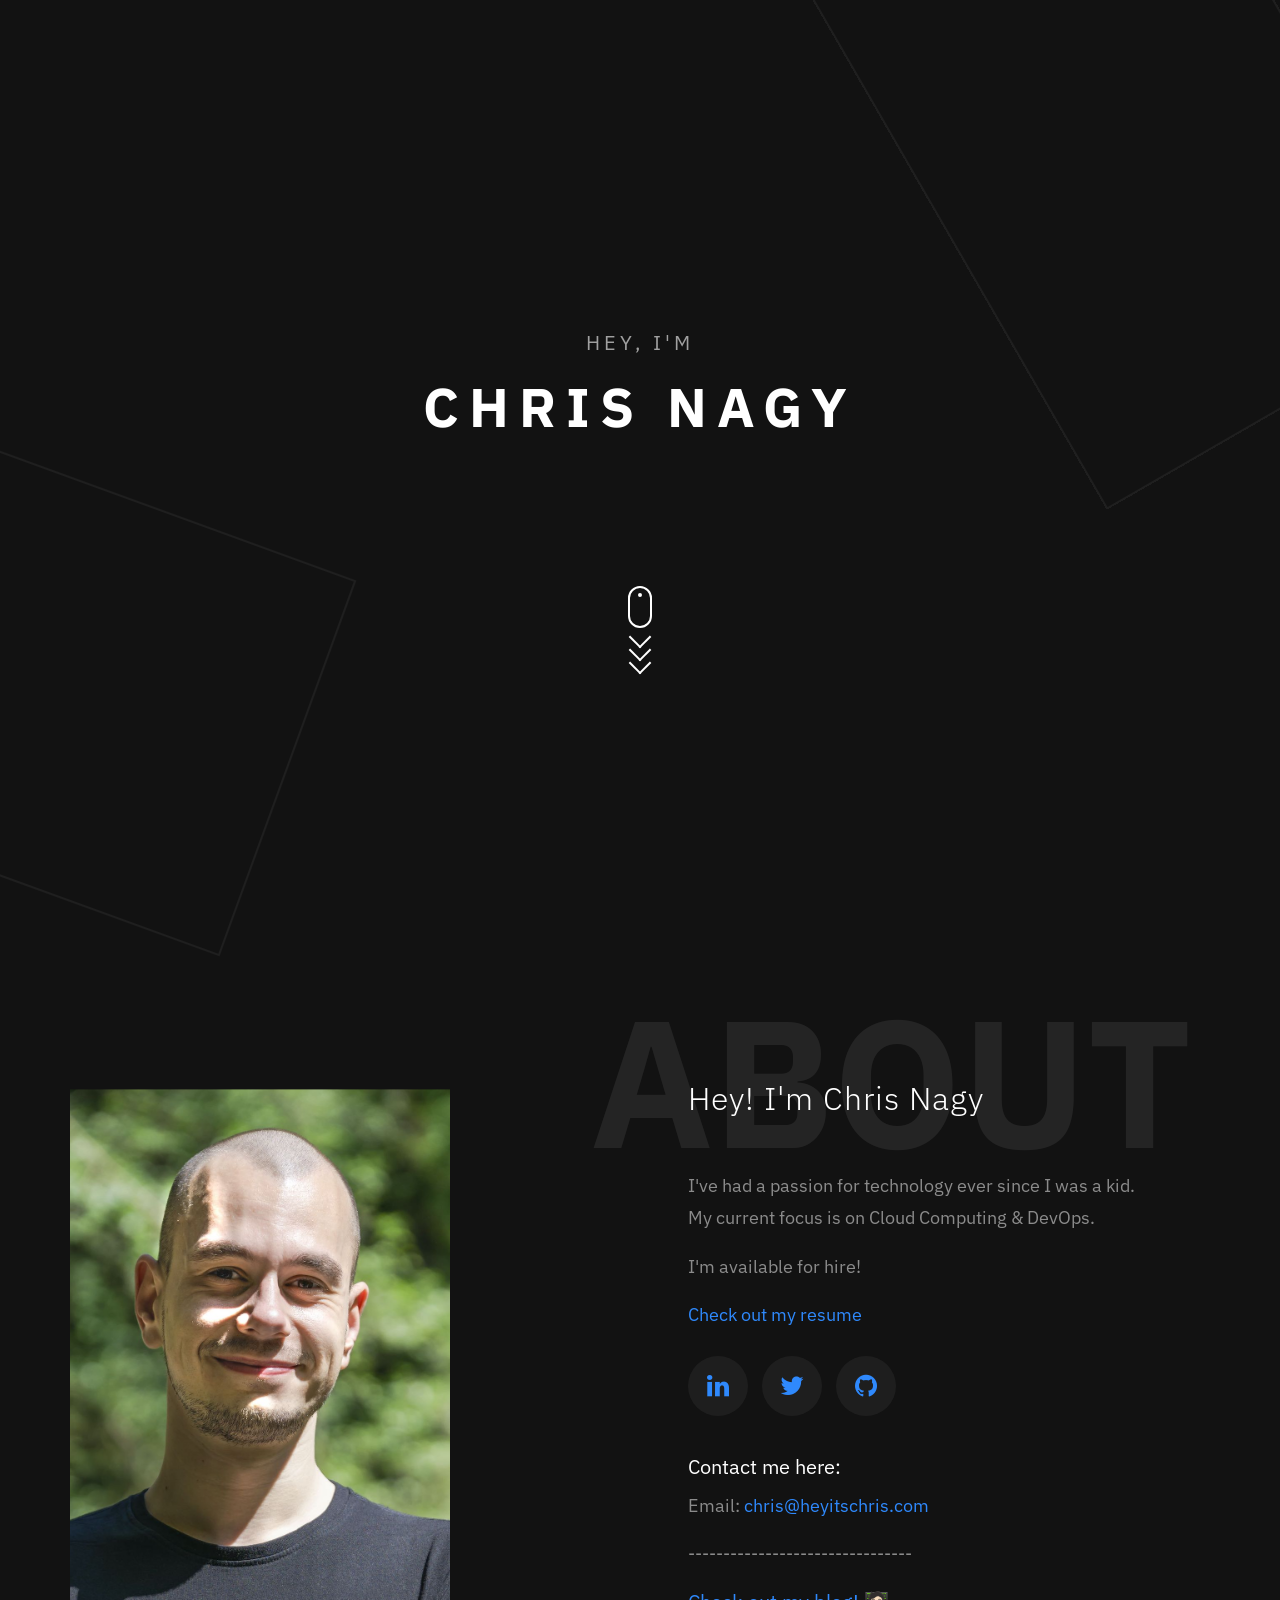
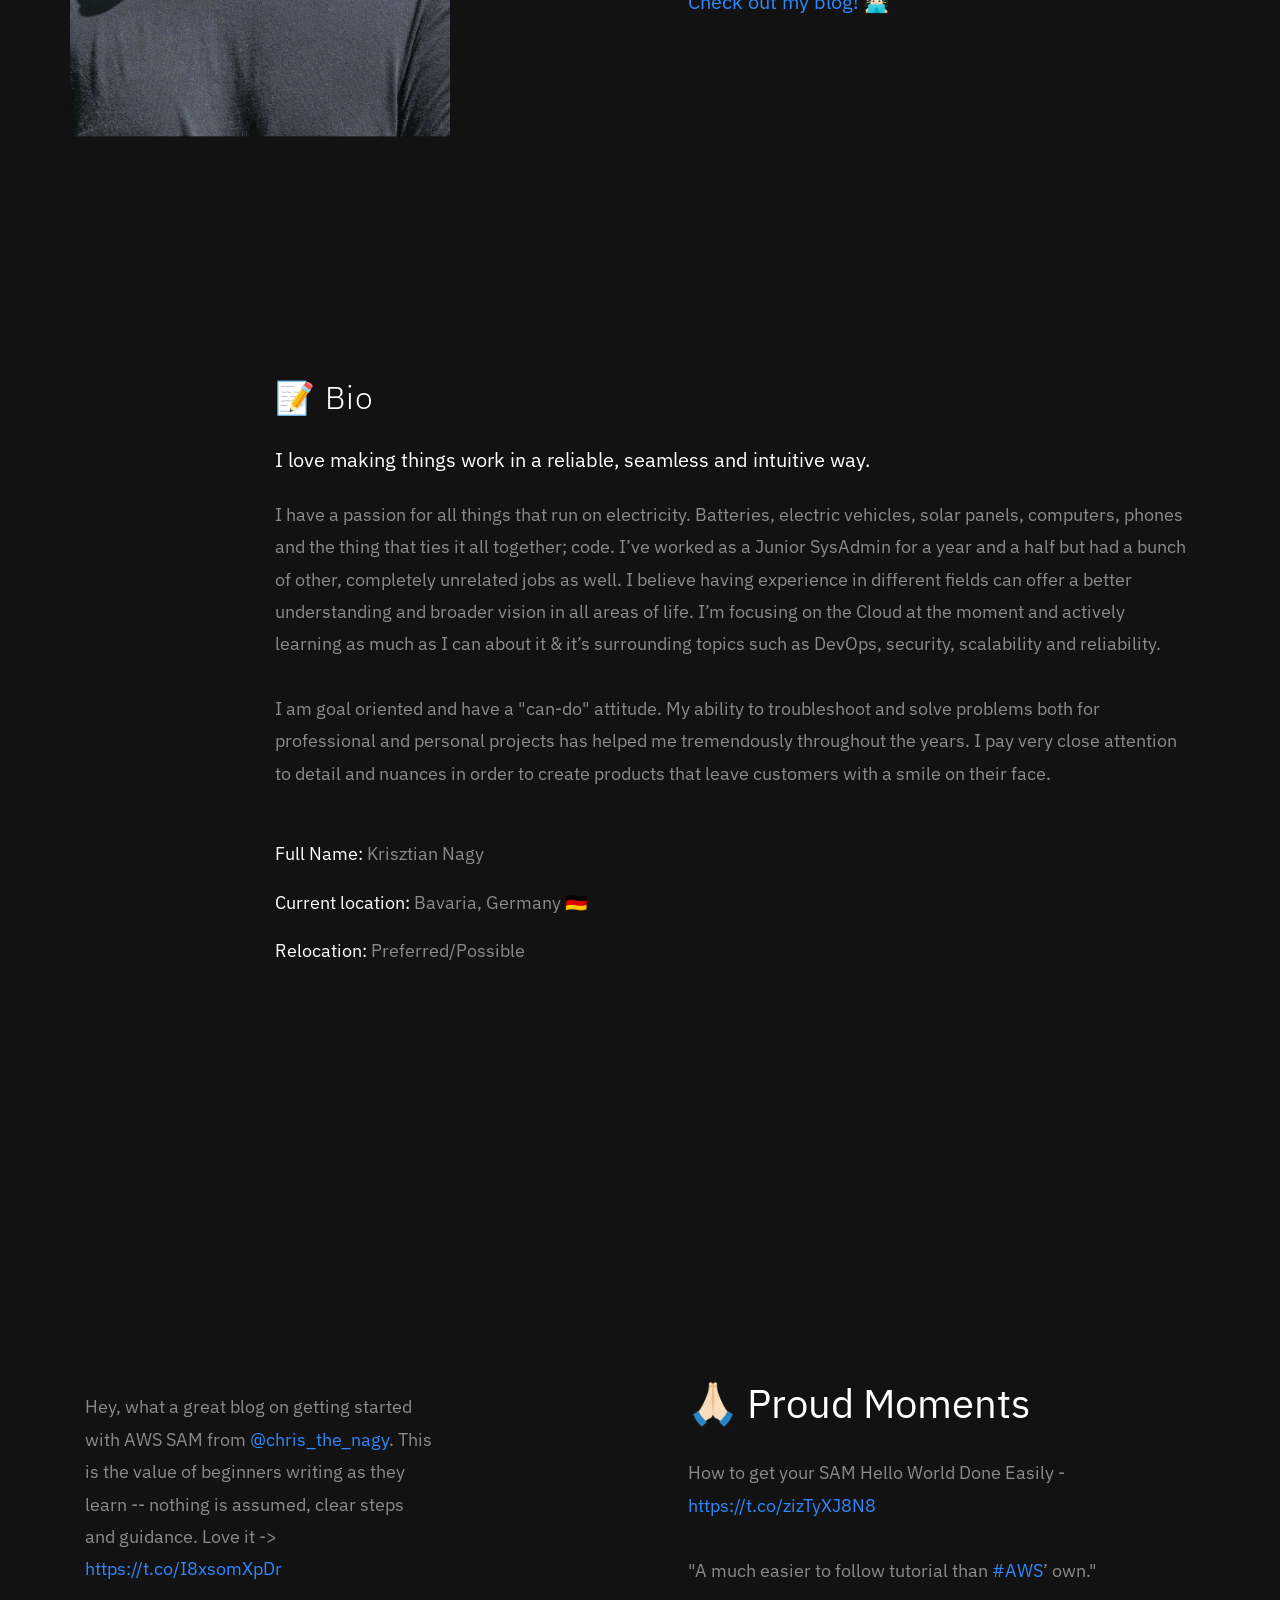
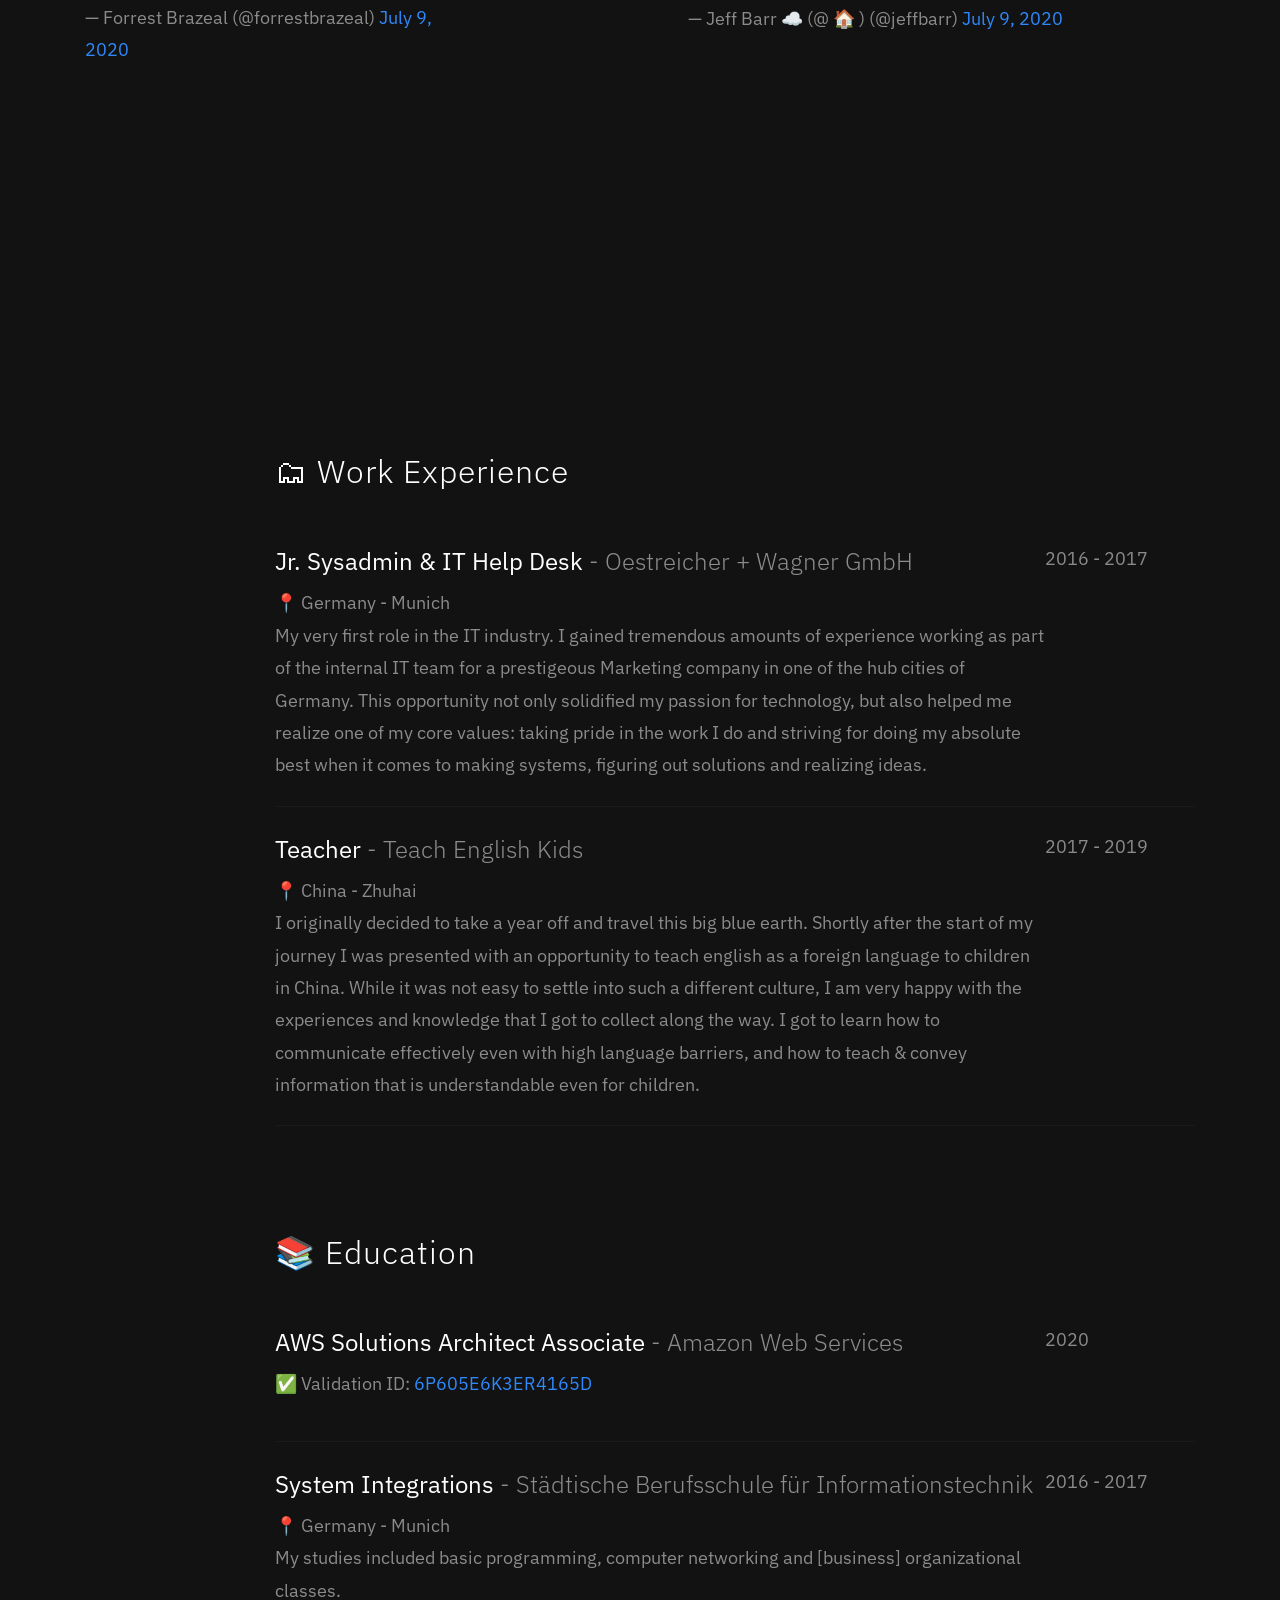
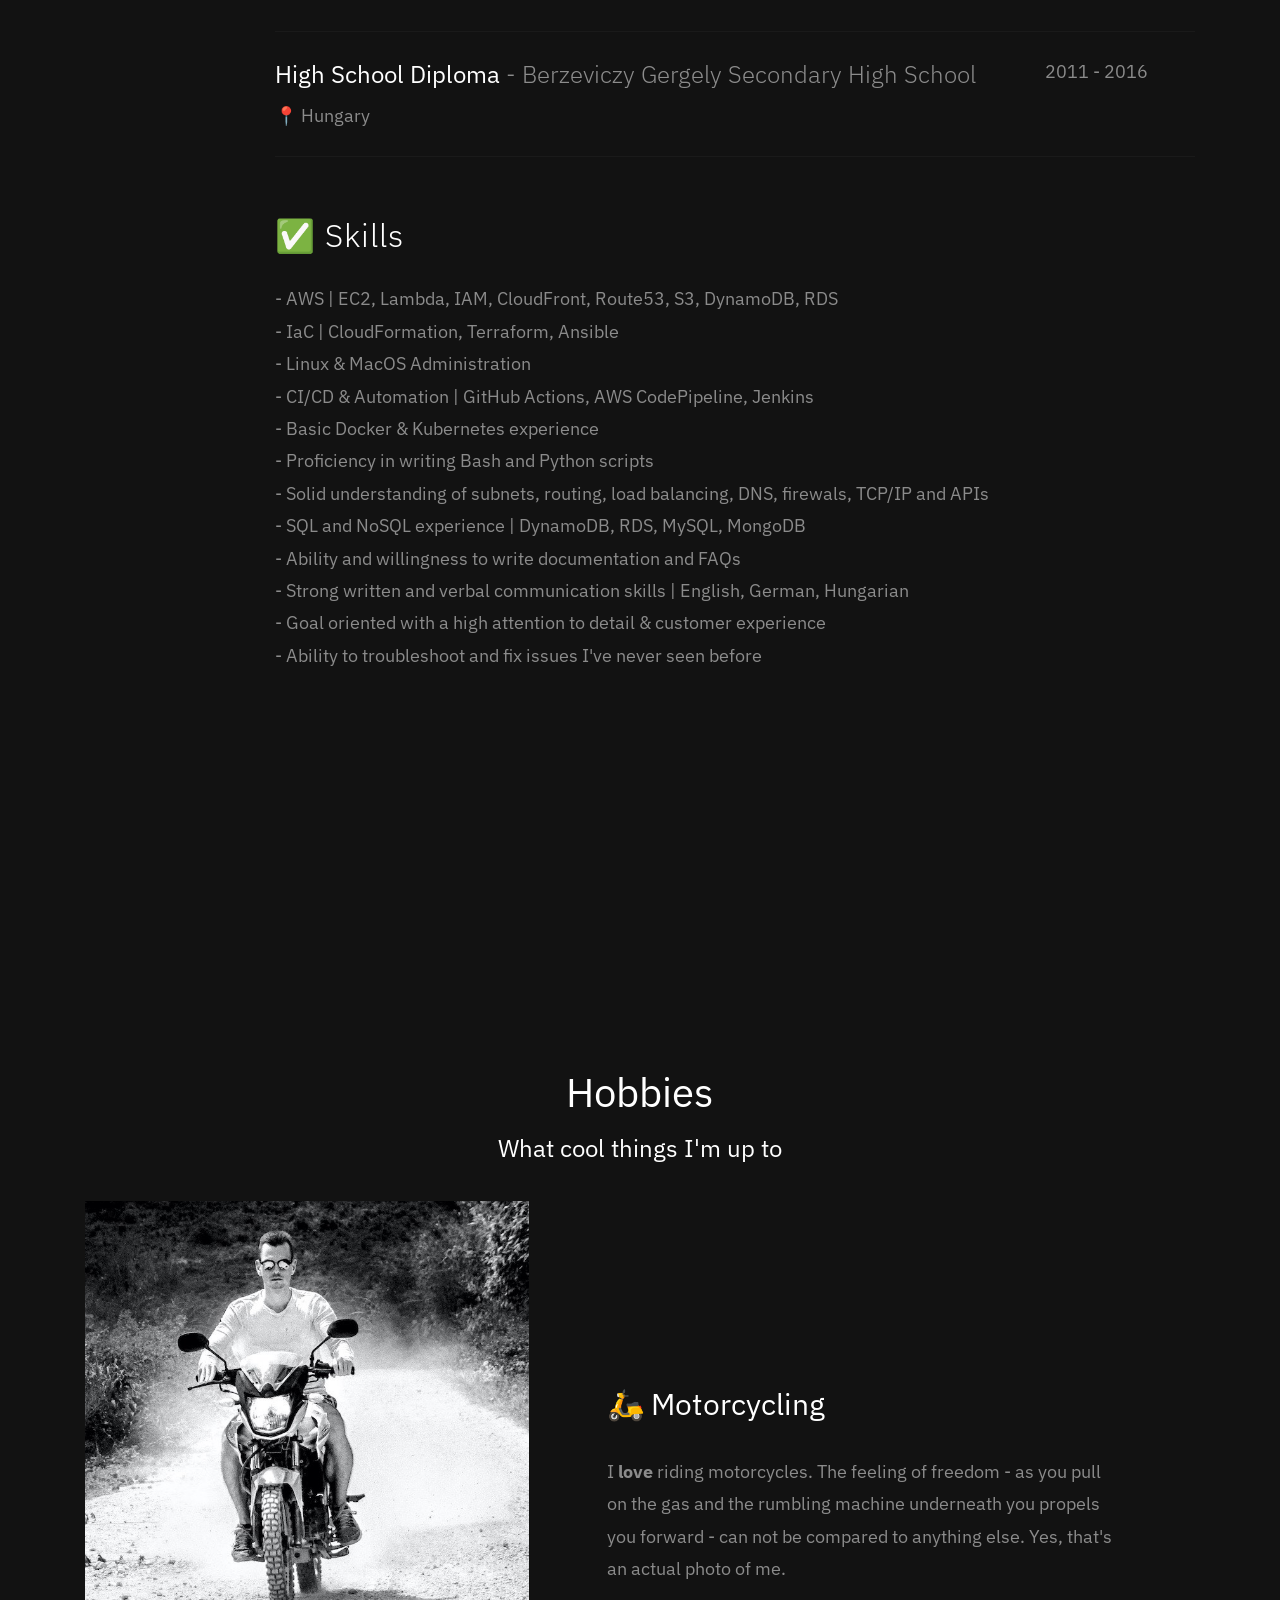
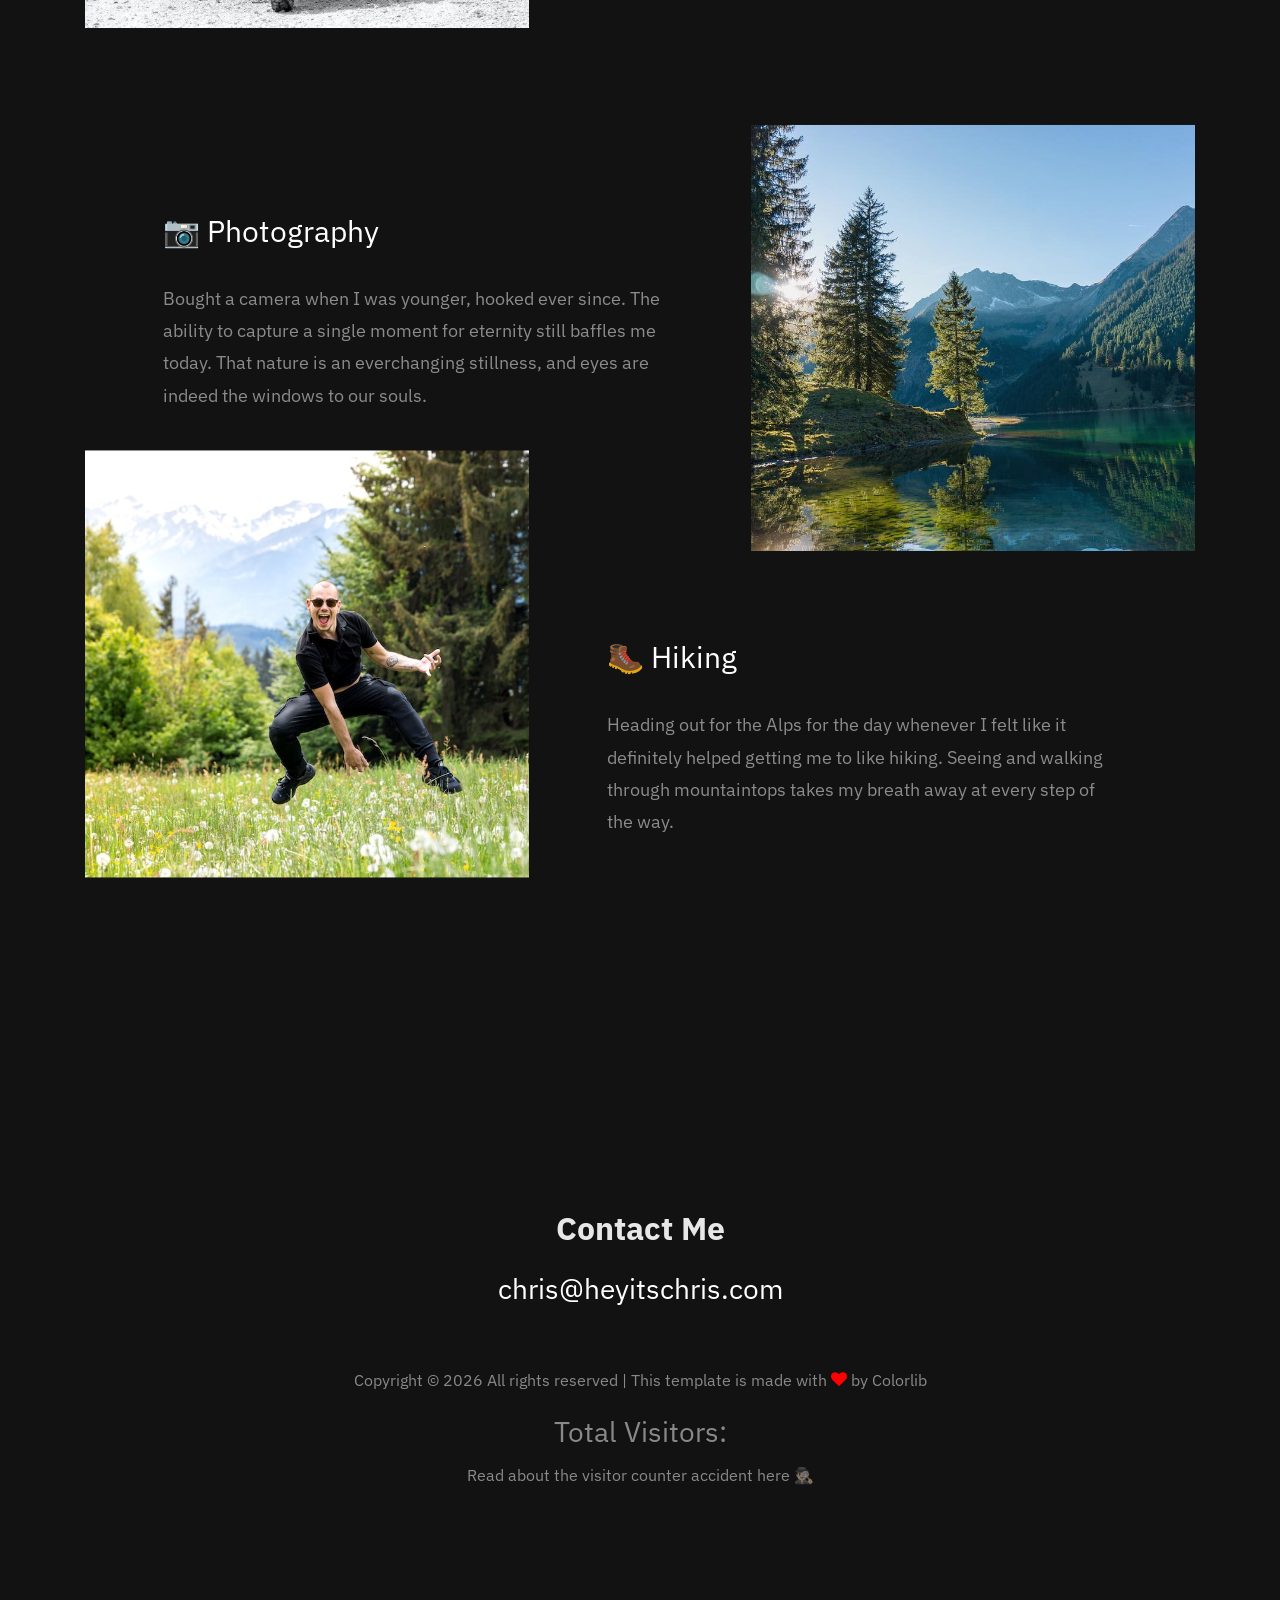
<file: nah/index.html>
<!DOCTYPE html>
<html lang="en">

<head>
    <title>Hey, it's Chris.</title>
    <meta charset="utf-8">
    <meta name="viewport" content="width=device-width, initial-scale=1, shrink-to-fit=no">

    <!-- <link href="https://fonts.googleapis.com/css?family=Poppins:300,400,700" rel="stylesheet"> -->
    <link href="https://fonts.googleapis.com/css2?family=IBM+Plex+Sans:wght@300;400;700&display=swap" rel="stylesheet">   

    <link rel="stylesheet" href="css/animate.css">

    <link rel="stylesheet" href="css/owl.carousel.min.css">

    <link rel="stylesheet" href="css/icomoon.css">
    <link rel="stylesheet" href="css/style.css">
    <link rel="stylesheet" href="css/scrolldown-indicator.css">
</head>

<body>
    <div class="page">

        <div id="colorlib-page">
            <header>
                <div class="container">
                    <div class="row">
                        <div class="col-md-12">
                            <div class="">
                                <div class="mouse_scroll">

                                    <div class="mouse">
                                        <div class="wheel"></div>
                                    </div>
                                    <div>
                                        <span class="m_scroll_arrows unu"></span>
                                        <span class="m_scroll_arrows doi"></span>
                                        <span class="m_scroll_arrows trei"></span>
                                    </div>
                                </div>
                            </div>
                        </div>
                    </div>
                </div>
            </header>
            <!-- FIXME: INSERT MOUSE SCROLL DOWN LITTLE ICON HERE -->

            <section class="home-slider owl-carousel js-fullheight">
                <div class="slider-item js-fullheight">
                    <div class="overlay"></div>
                    <div class="container">
                        <div class="row slider-text align-items-center text-center justify-content-center"
                            data-scrollax-parent="true">
                            <div class="col-md-12 ftco-animate" data-scrollax=" properties: { translateY: '70%' }">
                                <p><a href="#" class="scroll">Hey, I'm</a></p>
                                <h1 class="mb-3" data-scrollax="properties: { translateY: '30%', opacity: 1.6 }">Chris Nagy
                                </h1>
                            </div>
                        </div>
                    </div>
                </div>

                <div class="slider-item js-fullheight">
                    <div class="overlay"></div>
                    <div class="container">
                        <div class="row slider-text align-items-center text-center justify-content-center"
                            data-scrollax-parent="true">
                            <div class="col-md-12 ftco-animate" data-scrollax=" properties: { translateY: '70%' }">
                                <p><a href="#" class="scroll">I love</a></p>
                                <h1 class="mb-3" data-scrollax="properties: {translateY: '30%', opacity: 1.6}">Great
                                    Systems
                                </h1>
                            </div>
                        </div>
                    </div>
                </div>
            </section>
            <!-- END slider -->

            <section class="ftco-section about-section">
                <div class="container">
                    <div class="row d-flex" data-scrollax-parent="true">
                        <div class="col-md-4 author-img" style="background-image: url(images/me_portrait.jpg);"
                            data-scrollax=" properties: { translateY: '-70%'}"></div>
                        <div class="col-md-2"></div>
                        <div class="col-md-6 wrap ftco-animate">
                            <div class="about-desc">
                                <h1 class="bold-text">About</h1>
                                <div class="p-5">
                                    <h2 class="mb-5">Hey! I'm Chris Nagy</h2>
                                    <p>I've had a passion for technology ever since I was a kid. My current focus is on
                                        Cloud Computing & DevOps.
                                    </p>
                                    <p>I'm available for hire!</p>
                                    <a style="z-index: 1; position:relative;" target="_blank" rel="noopener noreferrer" href="https://heyitschris-com-misc.s3.amazonaws.com/Chris_Nagy_Resume_Full.pdf">Check out my resume</a>
                                    <ul class="ftco-footer-social list-unstyled mt-4">
                                        <li><a href="https://www.linkedin.com/in/hey-itschris/" target="_blank"
                                                rel="noopener noreferrer"><span class="icon-linkedin"></span></a></li>
                                        <li><a href="https://twitter.com/chris_the_nagy" target="_blank"
                                                rel="noopener noreferrer"><span class="icon-twitter"></span></a></li>
                                        <li><a href="https://github.com/what-name" target="_blank"
                                                rel="noopener noreferrer"><span class="icon-github"></span></a></li>
                                    </ul>
                                    <h5>Contact me here:</h5>
                                    <p>Email: <a style="z-index: 1; position:relative;" href="mailto:chris@heyitschris.com">chris@heyitschris.com</a></p>             
                                    <p>--------------------------------</p>
                                    <h5><a style="z-index: 1; position:relative;" target="_blank" rel="noopener noreferrer" href="https://blog.heyitschris.com">Check out my blog! 🧑🏻‍💻</a></h5>                       
                                </div>
                            </div>
                        </div>
                    </div>
                </div>
            </section>

            <!-- START of Profile section -->

            <section class="ftco-section about-section">
                <div class="container">
                    <div class="row d-flex justify-content-end mt-5">
                        <div class="col-md-10">
                            <div class="profile ftco-animate">
                                <h2 class="mb-4">📝 Bio</h2>
                                <h5 class="mb-4">I love making things work in a reliable, seamless and intuitive way.</h5>
                                <p>
                                    I have a passion for all things that run on electricity. Batteries, electric vehicles, solar panels, computers, phones and the thing that ties it all together; code.
                                    I’ve worked as a Junior SysAdmin for a year and a half but had a bunch of other, completely unrelated jobs as well. I believe having experience in different fields can offer a better understanding and broader vision in all areas of life.
                                    I’m focusing on the Cloud at the moment and actively learning as much as I can about it & it’s surrounding topics such as DevOps, security, scalability and reliability.
                                    <br>
                                    <br>
                                    I am goal oriented and have a "can-do" attitude. My ability to troubleshoot and solve problems both for professional and personal projects has helped me tremendously throughout the years.
                                    I pay very close attention to detail and nuances in order to create products that leave customers with a smile on their face.

                                </p>
                                <div class="row my-5">
                                    <div class="col-md-6">
                                        <p><strong>Full Name:</strong> <span>Krisztian Nagy</span></p>
                                        <p><strong>Current location:</strong> <span>Bavaria, Germany 🇩🇪</span></p>
                                        <p><strong>Relocation:</strong> <span>Preferred/Possible</span></p>
                                    </div>
                                </div>
                            </div>
                        </div>
                    </div>
                </div>
            </section>    
            
            <section class="ftco-section about-section">
                <div class="container">
                    <div class="row d-flex" data-scrollax-parent="true">
                        <div class="col-md-4" data-scrollax=" properties: { translateY: '-70%'}">
                            <blockquote class="twitter-tweet" data-theme="dark"><p lang="en" dir="ltr">Hey, what a great blog on getting started with AWS SAM from <a href="https://twitter.com/chris_the_nagy?ref_src=twsrc%5Etfw">@chris_the_nagy</a>. This is the value of beginners writing as they learn -- nothing is assumed, clear steps and guidance. Love it -&gt; <a href="https://t.co/I8xsomXpDr">https://t.co/I8xsomXpDr</a></p>&mdash; Forrest Brazeal (@forrestbrazeal) <a href="https://twitter.com/forrestbrazeal/status/1281038387441475584?ref_src=twsrc%5Etfw">July 9, 2020</a></blockquote> <script async src="https://platform.twitter.com/widgets.js" charset="utf-8"></script> 
                        </div>
                        <div class="col-md-2"></div>
                        <div class="col-md-6 wrap ftco-animate">
                            <div class="about-desc">
                                <div class="p-5">
                                    <h1 class="mb-4">🙏🏻 Proud Moments</h1>
                                    <blockquote class="twitter-tweet" data-theme="dark"><p lang="en" dir="ltr">How to get your SAM Hello World Done Easily - <a href="https://t.co/zizTyXJ8N8">https://t.co/zizTyXJ8N8</a> <br><br>&quot;A much easier to follow tutorial than <a href="https://twitter.com/hashtag/AWS?src=hash&amp;ref_src=twsrc%5Etfw">#AWS</a>’ own.&quot;</p>&mdash; Jeff Barr ☁️ (@ 🏠 ) (@jeffbarr) <a href="https://twitter.com/jeffbarr/status/1281296881000173568?ref_src=twsrc%5Etfw">July 9, 2020</a></blockquote> <script async src="https://platform.twitter.com/widgets.js" charset="utf-8"></script> 
                                </div>
                            </div>
                        </div>
                    </div>
                </div>
            </section>

            <section class="ftco-section about-section">
                <div class="container">
                    <div class="row d-flex justify-content-end mt-5">
                        <div class="col-md-10">
                            <!-- START OF WORK EXPERIENCE -->
                            <div class="exp mt-5 ftco-animate">
                                <h2 class="mb-4">🗂 Work Experience</h2>
                                <div class="exp-wrap py-4">
                                    <div class="desc">
                                        <h4>Jr. Sysadmin &amp; IT Help Desk <span> - Oestreicher + Wagner GmbH</span> </h4>
                                        <p class="location">📍 Germany - Munich</p>
                                        <p class="location">My very first role in the IT industry.
                                            I gained tremendous amounts of experience working as part of the internal IT team for a prestigeous Marketing company in one of the hub cities of Germany.
                                            This opportunity not only solidified my passion for technology, but also helped me realize one of my core values: taking pride in the work I do and
                                            striving for doing my absolute best when it comes to making systems, figuring out solutions and realizing ideas.
                                        </p>
                                    </div>
                                    <div class="year">
                                        <p>2016 - 2017</p>
                                    </div>
                                </div>

                                <div class="exp-wrap py-4">
                                    <div class="desc">
                                        <h4>Teacher<span> - Teach English Kids</span> </h4>
                                        <p class="location">📍 China - Zhuhai</p>
                                        <p class="location">I originally decided to take a year off and travel this big blue earth. Shortly after the start of my journey
                                            I was presented with an opportunity to teach english as a foreign language to children in China. While it was not easy
                                            to settle into such a different culture, I am very happy with the experiences and knowledge that I got to collect along the way.
                                            I got to learn how to communicate effectively even with high language barriers, and how to teach &amp; convey information that is
                                            understandable even for children.
                                        </p>
                                    </div>
                                    <div class="year">
                                        <p>2017 - 2019</p>
                                    </div>
                                </div>

                            </div> <!-- END OF WORK EXPERIENCE -->

                            <!-- START OF EDUCATION -->
                            <div class="exp mt-5 ftco-animate">
                                <h2 class="mb-4">📚 Education</h2>
                                <div class="exp-wrap py-4">
                                    <div class="desc">
                                        <h4>AWS Solutions Architect Associate<span> - Amazon Web Services</span> </h4>
                                        <p>✅ Validation ID: <a href="https://www.youracclaim.com/badges/60615e70-6409-4752-9d77-3553a43d13d2/public_url" target="_blank" rel="noopener noreferrer">6P605E6K3ER4165D</a></p>
                                    </div>
                                    <div class="year">
                                        <p>2020</p>
                                    </div>
                                </div>

                                <div class="exp-wrap py-4">
                                    <div class="desc">
                                        <h4>System Integrations<span> - Städtische Berufsschule für Informationstechnik</span>
                                        </h4>
                                        <p class="location">📍 Germany - Munich</p>
                                        <p class="location">My studies included basic programming, computer networking and [business] organizational classes.</p>
                                    </div>
                                    <div class="year">
                                        <p>2016 - 2017</p>
                                    </div>
                                </div>

                                <div class="exp-wrap py-4">
                                    <div class="desc">
                                        <h4>High School Diploma<span> - Berzeviczy Gergely Secondary High School</span> </h4>
                                        <p class="location">📍 Hungary</p>
                                    </div>
                                    <div class="year">
                                        <p>2011 - 2016</p>
                                    </div>
                                </div>

                            </div> <!-- END OF EDUCATION -->

                        

                    <!-- START OF SKILLS TEXT BODY -->
                    <div class="profile ftco-animate">
                        <h2 class="mb-4">✅ Skills</h2>
                        <p>
                            - AWS | EC2, Lambda, IAM, CloudFront, Route53, S3, DynamoDB, RDS <br>
                            - IaC | CloudFormation, Terraform, Ansible <br>
                            - Linux & MacOS Administration <br>
                            - CI/CD & Automation | GitHub Actions, AWS CodePipeline, Jenkins <br>
                            - Basic Docker & Kubernetes experience <br>
                            - Proficiency in writing Bash and Python scripts <br>
                            - Solid understanding of subnets, routing, load balancing, DNS, firewals, TCP/IP and APIs <br>
                            - SQL and NoSQL experience | DynamoDB, RDS, MySQL, MongoDB <br>
                            - Ability and willingness to write documentation and FAQs <br>
                            - Strong written and verbal communication skills | English, German, Hungarian <br>
                            - Goal oriented with a high attention to detail & customer experience <br>
                            - Ability to troubleshoot and fix issues I've never seen before <br>
                        </p>
                    </div> <!-- END OF SKILLS TEXT BODY -->
                </div>
            </section> <!-- END of Profile section -->

            <!-- START OF HOBBIES -->
            <section class="ftco-section">
                <div class="container mt-5">
                  <div class="row justify-content-center mb-5 pb-5">
                    <div class="col-md-7 text-center heading-section ftco-animate">
                      <h1>Hobbies</h1>
                      <h4>What cool things I'm up to</h4>
                    </div>
                  </div>
                  <div class="row no-gutters">
                      <!-- Remove href from links, fix later with proper img elements -->
                      <div class="block-3 d-md-flex ftco-animate" data-scrollax-parent="true">
                        <a class="image d-flex justify-content-center align-items-center" style="background-image: url('images/me_motorcycle.jpg'); " data-scrollax=" properties: { translateY: '-30%'}"></a>
                        <div class="text">
                          <h2 class="heading">🛵 Motorcycling</h2>
                          <p>I <strong>love</strong> riding motorcycles. The feeling of freedom - as you pull on the gas and the rumbling machine underneath you propels you forward - can not be compared to anything else. Yes, that's an actual photo of me.</p>
                        </div>
                      </div>
                      <div class="block-3 d-md-flex ftco-animate" data-scrollax-parent="true">
                        <a class="image order-2 d-flex justify-content-center align-items-center" style="background-image: url('images/photography.jpg'); " data-scrollax=" properties: { translateY: '-30%'}"></a>
                        <div class="text order-1">
                          <h2 class="heading">📷 Photography</h2>
                          <p>Bought a camera when I was younger, hooked ever since. The ability to capture a single moment for eternity still baffles me today. That nature is an everchanging stillness, and eyes are indeed the windows to our souls.</p>
                        </div>
                      </div>
                      <div class="block-3 d-md-flex ftco-animate" data-scrollax-parent="true">
                        <a class="image d-flex justify-content-center align-items-center" style="background-image: url('images/me_hiking.jpg'); " data-scrollax=" properties: { translateY: '-30%'}"></a>
                        <div class="text order-1">
                            <h2 class="heading">🥾 Hiking</h2>
                            <p>Heading out for the Alps for the day whenever I felt like it definitely helped getting me to like hiking. Seeing and walking through mountaintops takes my breath away at every step of the way.</p>
                          </div>
                      </div>
                    </div>
                </div>
            </section> <!-- END OF HOBBIES -->

            <footer class="ftco-footer ftco-bg-dark ftco-section">
                <div class="container">
                    <div class="row mb-5 justify-content-center">
                        <div class="col-md-5 text-center">
                            <div class="ftco-footer-widget">
                                <h2 class="mb-3">Contact Me</h2>
                                <p class="h3 email"><a href="mailto:chris@heyitschris.com">chris@heyitschris.com</a>
                                </p>
                            </div>
                        </div>
                    </div>
                    <div class="row">
                        <div class="col-md-12 text-center">

                            <p>
                                <!-- Link back to Colorlib can't be removed. Template is licensed under CC BY 3.0. -->
                                Copyright &copy;
                                <script>
                                    document.write(new Date().getFullYear());
                                </script> All rights reserved | This template is made with <i class="icon-heart"
                                    aria-hidden="true" style="color: red;"></i> by <a href="https://colorlib.com"
                                    target="_blank">Colorlib</a>
                                <!-- Link back to Colorlib can't be removed. Template is licensed under CC BY 3.0. -->
                            </p>
                        </div>
                    </div>
                    <!-- START VISITOR COUNTER -->
                    <div class="row mb-5 justify-content-center">
                        <div class="col-md-5 text-center">
                            <div class="ftco-footer-widget">
                                <p class="h3 email" id="visitorCount">Total Visitors:
                                </p>
                                <a href="https://not-blog.heyitschris.com/the-story-of-my-possibly-denial-of-wallet-attack-on-aws-serverless-ckddlds1u011oxvs1d873fhsy">Read about the visitor counter accident here 🕵🏻‍♂️</a>
                            </div>
                        </div>
                    </div> <!-- END VISITOR COUNTER -->
                </div>
            </footer>

            <!-- loader -->
            <div id="ftco-loader" class="show fullscreen"><svg class="circular" width="48px" height="48px">
                    <circle class="path-bg" cx="24" cy="24" r="22" fill="none" stroke-width="4" stroke="#eeeeee" />
                    <circle class="path" cx="24" cy="24" r="22" fill="none" stroke-width="4" stroke-miterlimit="10"
                        stroke="#F96D00" /></svg></div>

        </div>

    </div>

    <script src="js/jquery-3.5.1.min.js"></script>
    <script src="js/jquery-migrate-3.3.0.min.js"></script>
    <script src="js/jquery.easing.1.3.js"></script>
    <script src="js/jquery.waypoints.min.js"></script>
    <script src="js/jquery.stellar.min.js"></script>
    <script src="js/owl.carousel.min.js"></script>
    <script src="js/aos.js"></script>
    <script src="js/scrollax.min.js"></script>
    <script src="js/main.js"></script>

    <!-- Script for the visitor counter -->
    <script>
        console.log("INCLUDE: this-is-fine-meme.png")
        var dev_env = false
        if (dev_env == false) {
            fetch("https://v083tynps7.execute-api.us-east-1.amazonaws.com/Prod/visitorCount")
                .then(function (response) {
                    return response.json()
                })
                .then(function (myJson) {
                    console.log("Visitor Count: " + myJson.visitorCount);
                    document.querySelector("#visitorCount").innerHTML = "Total visitors: " + myJson.visitorCount;
                })
                .catch(function (error) {
                    console.log("Error: " + error)
                })
        }
    </script>
</body>

</html>
</file>
<file: nah/css/icomoon.css>
@font-face {
  font-family: 'icomoon';
  src:  url('../fonts/icomoon/icomoon.eot?6tt51o');
  src:  url('../fonts/icomoon/icomoon.eot?6tt51o#iefix') format('embedded-opentype'),
    url('../fonts/icomoon/icomoon.ttf?6tt51o') format('truetype'),
    url('../fonts/icomoon/icomoon.woff?6tt51o') format('woff'),
    url('../fonts/icomoon/icomoon.svg?6tt51o#icomoon') format('svg');
  font-weight: normal;
  font-style: normal;
}

[class^="icon-"], [class*=" icon-"] {
  /* use !important to prevent issues with browser extensions that change fonts */
  font-family: 'icomoon' !important;
  speak: none;
  font-style: normal;
  font-weight: normal;
  font-variant: normal;
  text-transform: none;
  line-height: 1;

  /* Better Font Rendering =========== */
  -webkit-font-smoothing: antialiased;
  -moz-osx-font-smoothing: grayscale;
}

.icon-asterisk:before {
  content: "\f069";
}
.icon-plus:before {
  content: "\f067";
}
.icon-question:before {
  content: "\f128";
}
.icon-minus:before {
  content: "\f068";
}
.icon-glass:before {
  content: "\f000";
}
.icon-music:before {
  content: "\f001";
}
.icon-search:before {
  content: "\f002";
}
.icon-envelope-o:before {
  content: "\f003";
}
.icon-heart:before {
  content: "\f004";
}
.icon-star:before {
  content: "\f005";
}
.icon-star-o:before {
  content: "\f006";
}
.icon-user:before {
  content: "\f007";
}
.icon-film:before {
  content: "\f008";
}
.icon-th-large:before {
  content: "\f009";
}
.icon-th:before {
  content: "\f00a";
}
.icon-th-list:before {
  content: "\f00b";
}
.icon-check:before {
  content: "\f00c";
}
.icon-close:before {
  content: "\f00d";
}
.icon-remove:before {
  content: "\f00d";
}
.icon-times:before {
  content: "\f00d";
}
.icon-search-plus:before {
  content: "\f00e";
}
.icon-search-minus:before {
  content: "\f010";
}
.icon-power-off:before {
  content: "\f011";
}
.icon-signal:before {
  content: "\f012";
}
.icon-cog:before {
  content: "\f013";
}
.icon-gear:before {
  content: "\f013";
}
.icon-trash-o:before {
  content: "\f014";
}
.icon-home:before {
  content: "\f015";
}
.icon-file-o:before {
  content: "\f016";
}
.icon-clock-o:before {
  content: "\f017";
}
.icon-road:before {
  content: "\f018";
}
.icon-download:before {
  content: "\f019";
}
.icon-arrow-circle-o-down:before {
  content: "\f01a";
}
.icon-arrow-circle-o-up:before {
  content: "\f01b";
}
.icon-inbox:before {
  content: "\f01c";
}
.icon-play-circle-o:before {
  content: "\f01d";
}
.icon-repeat:before {
  content: "\f01e";
}
.icon-rotate-right:before {
  content: "\f01e";
}
.icon-refresh:before {
  content: "\f021";
}
.icon-list-alt:before {
  content: "\f022";
}
.icon-lock:before {
  content: "\f023";
}
.icon-flag:before {
  content: "\f024";
}
.icon-headphones:before {
  content: "\f025";
}
.icon-volume-off:before {
  content: "\f026";
}
.icon-volume-down:before {
  content: "\f027";
}
.icon-volume-up:before {
  content: "\f028";
}
.icon-qrcode:before {
  content: "\f029";
}
.icon-barcode:before {
  content: "\f02a";
}
.icon-tag:before {
  content: "\f02b";
}
.icon-tags:before {
  content: "\f02c";
}
.icon-book:before {
  content: "\f02d";
}
.icon-bookmark:before {
  content: "\f02e";
}
.icon-print:before {
  content: "\f02f";
}
.icon-camera:before {
  content: "\f030";
}
.icon-font:before {
  content: "\f031";
}
.icon-bold:before {
  content: "\f032";
}
.icon-italic:before {
  content: "\f033";
}
.icon-text-height:before {
  content: "\f034";
}
.icon-text-width:before {
  content: "\f035";
}
.icon-align-left:before {
  content: "\f036";
}
.icon-align-center:before {
  content: "\f037";
}
.icon-align-right:before {
  content: "\f038";
}
.icon-align-justify:before {
  content: "\f039";
}
.icon-list:before {
  content: "\f03a";
}
.icon-dedent:before {
  content: "\f03b";
}
.icon-outdent:before {
  content: "\f03b";
}
.icon-indent:before {
  content: "\f03c";
}
.icon-video-camera:before {
  content: "\f03d";
}
.icon-image:before {
  content: "\f03e";
}
.icon-photo:before {
  content: "\f03e";
}
.icon-picture-o:before {
  content: "\f03e";
}
.icon-pencil:before {
  content: "\f040";
}
.icon-map-marker:before {
  content: "\f041";
}
.icon-adjust:before {
  content: "\f042";
}
.icon-tint:before {
  content: "\f043";
}
.icon-edit:before {
  content: "\f044";
}
.icon-pencil-square-o:before {
  content: "\f044";
}
.icon-share-square-o:before {
  content: "\f045";
}
.icon-check-square-o:before {
  content: "\f046";
}
.icon-arrows:before {
  content: "\f047";
}
.icon-step-backward:before {
  content: "\f048";
}
.icon-fast-backward:before {
  content: "\f049";
}
.icon-backward:before {
  content: "\f04a";
}
.icon-play:before {
  content: "\f04b";
}
.icon-pause:before {
  content: "\f04c";
}
.icon-stop:before {
  content: "\f04d";
}
.icon-forward:before {
  content: "\f04e";
}
.icon-fast-forward:before {
  content: "\f050";
}
.icon-step-forward:before {
  content: "\f051";
}
.icon-eject:before {
  content: "\f052";
}
.icon-chevron-left:before {
  content: "\f053";
}
.icon-chevron-right:before {
  content: "\f054";
}
.icon-plus-circle:before {
  content: "\f055";
}
.icon-minus-circle:before {
  content: "\f056";
}
.icon-times-circle:before {
  content: "\f057";
}
.icon-check-circle:before {
  content: "\f058";
}
.icon-question-circle:before {
  content: "\f059";
}
.icon-info-circle:before {
  content: "\f05a";
}
.icon-crosshairs:before {
  content: "\f05b";
}
.icon-times-circle-o:before {
  content: "\f05c";
}
.icon-check-circle-o:before {
  content: "\f05d";
}
.icon-ban:before {
  content: "\f05e";
}
.icon-arrow-left:before {
  content: "\f060";
}
.icon-arrow-right:before {
  content: "\f061";
}
.icon-arrow-up:before {
  content: "\f062";
}
.icon-arrow-down:before {
  content: "\f063";
}
.icon-mail-forward:before {
  content: "\f064";
}
.icon-share:before {
  content: "\f064";
}
.icon-expand:before {
  content: "\f065";
}
.icon-compress:before {
  content: "\f066";
}
.icon-exclamation-circle:before {
  content: "\f06a";
}
.icon-gift:before {
  content: "\f06b";
}
.icon-leaf:before {
  content: "\f06c";
}
.icon-fire:before {
  content: "\f06d";
}
.icon-eye:before {
  content: "\f06e";
}
.icon-eye-slash:before {
  content: "\f070";
}
.icon-exclamation-triangle:before {
  content: "\f071";
}
.icon-warning:before {
  content: "\f071";
}
.icon-plane:before {
  content: "\f072";
}
.icon-calendar:before {
  content: "\f073";
}
.icon-random:before {
  content: "\f074";
}
.icon-comment:before {
  content: "\f075";
}
.icon-magnet:before {
  content: "\f076";
}
.icon-chevron-up:before {
  content: "\f077";
}
.icon-chevron-down:before {
  content: "\f078";
}
.icon-retweet:before {
  content: "\f079";
}
.icon-shopping-cart:before {
  content: "\f07a";
}
.icon-folder:before {
  content: "\f07b";
}
.icon-folder-open:before {
  content: "\f07c";
}
.icon-arrows-v:before {
  content: "\f07d";
}
.icon-arrows-h:before {
  content: "\f07e";
}
.icon-bar-chart:before {
  content: "\f080";
}
.icon-bar-chart-o:before {
  content: "\f080";
}
.icon-twitter-square:before {
  content: "\f081";
}
.icon-facebook-square:before {
  content: "\f082";
}
.icon-camera-retro:before {
  content: "\f083";
}
.icon-key:before {
  content: "\f084";
}
.icon-cogs:before {
  content: "\f085";
}
.icon-gears:before {
  content: "\f085";
}
.icon-comments:before {
  content: "\f086";
}
.icon-thumbs-o-up:before {
  content: "\f087";
}
.icon-thumbs-o-down:before {
  content: "\f088";
}
.icon-star-half:before {
  content: "\f089";
}
.icon-heart-o:before {
  content: "\f08a";
}
.icon-sign-out:before {
  content: "\f08b";
}
.icon-linkedin-square:before {
  content: "\f08c";
}
.icon-thumb-tack:before {
  content: "\f08d";
}
.icon-external-link:before {
  content: "\f08e";
}
.icon-sign-in:before {
  content: "\f090";
}
.icon-trophy:before {
  content: "\f091";
}
.icon-github-square:before {
  content: "\f092";
}
.icon-upload:before {
  content: "\f093";
}
.icon-lemon-o:before {
  content: "\f094";
}
.icon-phone:before {
  content: "\f095";
}
.icon-square-o:before {
  content: "\f096";
}
.icon-bookmark-o:before {
  content: "\f097";
}
.icon-phone-square:before {
  content: "\f098";
}
.icon-twitter:before {
  content: "\f099";
}
.icon-facebook:before {
  content: "\f09a";
}
.icon-facebook-f:before {
  content: "\f09a";
}
.icon-github:before {
  content: "\f09b";
}
.icon-unlock:before {
  content: "\f09c";
}
.icon-credit-card:before {
  content: "\f09d";
}
.icon-feed:before {
  content: "\f09e";
}
.icon-rss:before {
  content: "\f09e";
}
.icon-hdd-o:before {
  content: "\f0a0";
}
.icon-bullhorn:before {
  content: "\f0a1";
}
.icon-bell-o:before {
  content: "\f0a2";
}
.icon-certificate:before {
  content: "\f0a3";
}
.icon-hand-o-right:before {
  content: "\f0a4";
}
.icon-hand-o-left:before {
  content: "\f0a5";
}
.icon-hand-o-up:before {
  content: "\f0a6";
}
.icon-hand-o-down:before {
  content: "\f0a7";
}
.icon-arrow-circle-left:before {
  content: "\f0a8";
}
.icon-arrow-circle-right:before {
  content: "\f0a9";
}
.icon-arrow-circle-up:before {
  content: "\f0aa";
}
.icon-arrow-circle-down:before {
  content: "\f0ab";
}
.icon-globe:before {
  content: "\f0ac";
}
.icon-wrench:before {
  content: "\f0ad";
}
.icon-tasks:before {
  content: "\f0ae";
}
.icon-filter:before {
  content: "\f0b0";
}
.icon-briefcase:before {
  content: "\f0b1";
}
.icon-arrows-alt:before {
  content: "\f0b2";
}
.icon-group:before {
  content: "\f0c0";
}
.icon-users:before {
  content: "\f0c0";
}
.icon-chain:before {
  content: "\f0c1";
}
.icon-link:before {
  content: "\f0c1";
}
.icon-cloud:before {
  content: "\f0c2";
}
.icon-flask:before {
  content: "\f0c3";
}
.icon-cut:before {
  content: "\f0c4";
}
.icon-scissors:before {
  content: "\f0c4";
}
.icon-copy:before {
  content: "\f0c5";
}
.icon-files-o:before {
  content: "\f0c5";
}
.icon-paperclip:before {
  content: "\f0c6";
}
.icon-floppy-o:before {
  content: "\f0c7";
}
.icon-save:before {
  content: "\f0c7";
}
.icon-square:before {
  content: "\f0c8";
}
.icon-bars:before {
  content: "\f0c9";
}
.icon-navicon:before {
  content: "\f0c9";
}
.icon-reorder:before {
  content: "\f0c9";
}
.icon-list-ul:before {
  content: "\f0ca";
}
.icon-list-ol:before {
  content: "\f0cb";
}
.icon-strikethrough:before {
  content: "\f0cc";
}
.icon-underline:before {
  content: "\f0cd";
}
.icon-table:before {
  content: "\f0ce";
}
.icon-magic:before {
  content: "\f0d0";
}
.icon-truck:before {
  content: "\f0d1";
}
.icon-pinterest:before {
  content: "\f0d2";
}
.icon-pinterest-square:before {
  content: "\f0d3";
}
.icon-google-plus-square:before {
  content: "\f0d4";
}
.icon-google-plus:before {
  content: "\f0d5";
}
.icon-money:before {
  content: "\f0d6";
}
.icon-caret-down:before {
  content: "\f0d7";
}
.icon-caret-up:before {
  content: "\f0d8";
}
.icon-caret-left:before {
  content: "\f0d9";
}
.icon-caret-right:before {
  content: "\f0da";
}
.icon-columns:before {
  content: "\f0db";
}
.icon-sort:before {
  content: "\f0dc";
}
.icon-unsorted:before {
  content: "\f0dc";
}
.icon-sort-desc:before {
  content: "\f0dd";
}
.icon-sort-down:before {
  content: "\f0dd";
}
.icon-sort-asc:before {
  content: "\f0de";
}
.icon-sort-up:before {
  content: "\f0de";
}
.icon-envelope:before {
  content: "\f0e0";
}
.icon-linkedin:before {
  content: "\f0e1";
}
.icon-rotate-left:before {
  content: "\f0e2";
}
.icon-undo:before {
  content: "\f0e2";
}
.icon-gavel:before {
  content: "\f0e3";
}
.icon-legal:before {
  content: "\f0e3";
}
.icon-dashboard:before {
  content: "\f0e4";
}
.icon-tachometer:before {
  content: "\f0e4";
}
.icon-comment-o:before {
  content: "\f0e5";
}
.icon-comments-o:before {
  content: "\f0e6";
}
.icon-bolt:before {
  content: "\f0e7";
}
.icon-flash:before {
  content: "\f0e7";
}
.icon-sitemap:before {
  content: "\f0e8";
}
.icon-umbrella:before {
  content: "\f0e9";
}
.icon-clipboard:before {
  content: "\f0ea";
}
.icon-paste:before {
  content: "\f0ea";
}
.icon-lightbulb-o:before {
  content: "\f0eb";
}
.icon-exchange:before {
  content: "\f0ec";
}
.icon-cloud-download:before {
  content: "\f0ed";
}
.icon-cloud-upload:before {
  content: "\f0ee";
}
.icon-user-md:before {
  content: "\f0f0";
}
.icon-stethoscope:before {
  content: "\f0f1";
}
.icon-suitcase:before {
  content: "\f0f2";
}
.icon-bell:before {
  content: "\f0f3";
}
.icon-coffee:before {
  content: "\f0f4";
}
.icon-cutlery:before {
  content: "\f0f5";
}
.icon-file-text-o:before {
  content: "\f0f6";
}
.icon-building-o:before {
  content: "\f0f7";
}
.icon-hospital-o:before {
  content: "\f0f8";
}
.icon-ambulance:before {
  content: "\f0f9";
}
.icon-medkit:before {
  content: "\f0fa";
}
.icon-fighter-jet:before {
  content: "\f0fb";
}
.icon-beer:before {
  content: "\f0fc";
}
.icon-h-square:before {
  content: "\f0fd";
}
.icon-plus-square:before {
  content: "\f0fe";
}
.icon-angle-double-left:before {
  content: "\f100";
}
.icon-angle-double-right:before {
  content: "\f101";
}
.icon-angle-double-up:before {
  content: "\f102";
}
.icon-angle-double-down:before {
  content: "\f103";
}
.icon-angle-left:before {
  content: "\f104";
}
.icon-angle-right:before {
  content: "\f105";
}
.icon-angle-up:before {
  content: "\f106";
}
.icon-angle-down:before {
  content: "\f107";
}
.icon-desktop:before {
  content: "\f108";
}
.icon-laptop:before {
  content: "\f109";
}
.icon-tablet:before {
  content: "\f10a";
}
.icon-mobile:before {
  content: "\f10b";
}
.icon-mobile-phone:before {
  content: "\f10b";
}
.icon-circle-o:before {
  content: "\f10c";
}
.icon-quote-left:before {
  content: "\f10d";
}
.icon-quote-right:before {
  content: "\f10e";
}
.icon-spinner:before {
  content: "\f110";
}
.icon-circle:before {
  content: "\f111";
}
.icon-mail-reply:before {
  content: "\f112";
}
.icon-reply:before {
  content: "\f112";
}
.icon-github-alt:before {
  content: "\f113";
}
.icon-folder-o:before {
  content: "\f114";
}
.icon-folder-open-o:before {
  content: "\f115";
}
.icon-smile-o:before {
  content: "\f118";
}
.icon-frown-o:before {
  content: "\f119";
}
.icon-meh-o:before {
  content: "\f11a";
}
.icon-gamepad:before {
  content: "\f11b";
}
.icon-keyboard-o:before {
  content: "\f11c";
}
.icon-flag-o:before {
  content: "\f11d";
}
.icon-flag-checkered:before {
  content: "\f11e";
}
.icon-terminal:before {
  content: "\f120";
}
.icon-code:before {
  content: "\f121";
}
.icon-mail-reply-all:before {
  content: "\f122";
}
.icon-reply-all:before {
  content: "\f122";
}
.icon-star-half-empty:before {
  content: "\f123";
}
.icon-star-half-full:before {
  content: "\f123";
}
.icon-star-half-o:before {
  content: "\f123";
}
.icon-location-arrow:before {
  content: "\f124";
}
.icon-crop:before {
  content: "\f125";
}
.icon-code-fork:before {
  content: "\f126";
}
.icon-chain-broken:before {
  content: "\f127";
}
.icon-unlink:before {
  content: "\f127";
}
.icon-info:before {
  content: "\f129";
}
.icon-exclamation:before {
  content: "\f12a";
}
.icon-superscript:before {
  content: "\f12b";
}
.icon-subscript:before {
  content: "\f12c";
}
.icon-eraser:before {
  content: "\f12d";
}
.icon-puzzle-piece:before {
  content: "\f12e";
}
.icon-microphone:before {
  content: "\f130";
}
.icon-microphone-slash:before {
  content: "\f131";
}
.icon-shield:before {
  content: "\f132";
}
.icon-calendar-o:before {
  content: "\f133";
}
.icon-fire-extinguisher:before {
  content: "\f134";
}
.icon-rocket:before {
  content: "\f135";
}
.icon-maxcdn:before {
  content: "\f136";
}
.icon-chevron-circle-left:before {
  content: "\f137";
}
.icon-chevron-circle-right:before {
  content: "\f138";
}
.icon-chevron-circle-up:before {
  content: "\f139";
}
.icon-chevron-circle-down:before {
  content: "\f13a";
}
.icon-html5:before {
  content: "\f13b";
}
.icon-css3:before {
  content: "\f13c";
}
.icon-anchor:before {
  content: "\f13d";
}
.icon-unlock-alt:before {
  content: "\f13e";
}
.icon-bullseye:before {
  content: "\f140";
}
.icon-ellipsis-h:before {
  content: "\f141";
}
.icon-ellipsis-v:before {
  content: "\f142";
}
.icon-rss-square:before {
  content: "\f143";
}
.icon-play-circle:before {
  content: "\f144";
}
.icon-ticket:before {
  content: "\f145";
}
.icon-minus-square:before {
  content: "\f146";
}
.icon-minus-square-o:before {
  content: "\f147";
}
.icon-level-up:before {
  content: "\f148";
}
.icon-level-down:before {
  content: "\f149";
}
.icon-check-square:before {
  content: "\f14a";
}
.icon-pencil-square:before {
  content: "\f14b";
}
.icon-external-link-square:before {
  content: "\f14c";
}
.icon-share-square:before {
  content: "\f14d";
}
.icon-compass:before {
  content: "\f14e";
}
.icon-caret-square-o-down:before {
  content: "\f150";
}
.icon-toggle-down:before {
  content: "\f150";
}
.icon-caret-square-o-up:before {
  content: "\f151";
}
.icon-toggle-up:before {
  content: "\f151";
}
.icon-caret-square-o-right:before {
  content: "\f152";
}
.icon-toggle-right:before {
  content: "\f152";
}
.icon-eur:before {
  content: "\f153";
}
.icon-euro:before {
  content: "\f153";
}
.icon-gbp:before {
  content: "\f154";
}
.icon-dollar:before {
  content: "\f155";
}
.icon-usd:before {
  content: "\f155";
}
.icon-inr:before {
  content: "\f156";
}
.icon-rupee:before {
  content: "\f156";
}
.icon-cny:before {
  content: "\f157";
}
.icon-jpy:before {
  content: "\f157";
}
.icon-rmb:before {
  content: "\f157";
}
.icon-yen:before {
  content: "\f157";
}
.icon-rouble:before {
  content: "\f158";
}
.icon-rub:before {
  content: "\f158";
}
.icon-ruble:before {
  content: "\f158";
}
.icon-krw:before {
  content: "\f159";
}
.icon-won:before {
  content: "\f159";
}
.icon-bitcoin:before {
  content: "\f15a";
}
.icon-btc:before {
  content: "\f15a";
}
.icon-file:before {
  content: "\f15b";
}
.icon-file-text:before {
  content: "\f15c";
}
.icon-sort-alpha-asc:before {
  content: "\f15d";
}
.icon-sort-alpha-desc:before {
  content: "\f15e";
}
.icon-sort-amount-asc:before {
  content: "\f160";
}
.icon-sort-amount-desc:before {
  content: "\f161";
}
.icon-sort-numeric-asc:before {
  content: "\f162";
}
.icon-sort-numeric-desc:before {
  content: "\f163";
}
.icon-thumbs-up:before {
  content: "\f164";
}
.icon-thumbs-down:before {
  content: "\f165";
}
.icon-youtube-square:before {
  content: "\f166";
}
.icon-youtube:before {
  content: "\f167";
}
.icon-xing:before {
  content: "\f168";
}
.icon-xing-square:before {
  content: "\f169";
}
.icon-youtube-play:before {
  content: "\f16a";
}
.icon-dropbox:before {
  content: "\f16b";
}
.icon-stack-overflow:before {
  content: "\f16c";
}
.icon-instagram:before {
  content: "\f16d";
}
.icon-flickr:before {
  content: "\f16e";
}
.icon-adn:before {
  content: "\f170";
}
.icon-bitbucket:before {
  content: "\f171";
}
.icon-bitbucket-square:before {
  content: "\f172";
}
.icon-tumblr:before {
  content: "\f173";
}
.icon-tumblr-square:before {
  content: "\f174";
}
.icon-long-arrow-down:before {
  content: "\f175";
}
.icon-long-arrow-up:before {
  content: "\f176";
}
.icon-long-arrow-left:before {
  content: "\f177";
}
.icon-long-arrow-right:before {
  content: "\f178";
}
.icon-apple:before {
  content: "\f179";
}
.icon-windows:before {
  content: "\f17a";
}
.icon-android:before {
  content: "\f17b";
}
.icon-linux:before {
  content: "\f17c";
}
.icon-dribbble:before {
  content: "\f17d";
}
.icon-skype:before {
  content: "\f17e";
}
.icon-foursquare:before {
  content: "\f180";
}
.icon-trello:before {
  content: "\f181";
}
.icon-female:before {
  content: "\f182";
}
.icon-male:before {
  content: "\f183";
}
.icon-gittip:before {
  content: "\f184";
}
.icon-gratipay:before {
  content: "\f184";
}
.icon-sun-o:before {
  content: "\f185";
}
.icon-moon-o:before {
  content: "\f186";
}
.icon-archive:before {
  content: "\f187";
}
.icon-bug:before {
  content: "\f188";
}
.icon-vk:before {
  content: "\f189";
}
.icon-weibo:before {
  content: "\f18a";
}
.icon-renren:before {
  content: "\f18b";
}
.icon-pagelines:before {
  content: "\f18c";
}
.icon-stack-exchange:before {
  content: "\f18d";
}
.icon-arrow-circle-o-right:before {
  content: "\f18e";
}
.icon-arrow-circle-o-left:before {
  content: "\f190";
}
.icon-caret-square-o-left:before {
  content: "\f191";
}
.icon-toggle-left:before {
  content: "\f191";
}
.icon-dot-circle-o:before {
  content: "\f192";
}
.icon-wheelchair:before {
  content: "\f193";
}
.icon-vimeo-square:before {
  content: "\f194";
}
.icon-try:before {
  content: "\f195";
}
.icon-turkish-lira:before {
  content: "\f195";
}
.icon-plus-square-o:before {
  content: "\f196";
}
.icon-space-shuttle:before {
  content: "\f197";
}
.icon-slack:before {
  content: "\f198";
}
.icon-envelope-square:before {
  content: "\f199";
}
.icon-wordpress:before {
  content: "\f19a";
}
.icon-openid:before {
  content: "\f19b";
}
.icon-bank:before {
  content: "\f19c";
}
.icon-institution:before {
  content: "\f19c";
}
.icon-university:before {
  content: "\f19c";
}
.icon-graduation-cap:before {
  content: "\f19d";
}
.icon-mortar-board:before {
  content: "\f19d";
}
.icon-yahoo:before {
  content: "\f19e";
}
.icon-google:before {
  content: "\f1a0";
}
.icon-reddit:before {
  content: "\f1a1";
}
.icon-reddit-square:before {
  content: "\f1a2";
}
.icon-stumbleupon-circle:before {
  content: "\f1a3";
}
.icon-stumbleupon:before {
  content: "\f1a4";
}
.icon-delicious:before {
  content: "\f1a5";
}
.icon-digg:before {
  content: "\f1a6";
}
.icon-pied-piper-pp:before {
  content: "\f1a7";
}
.icon-pied-piper-alt:before {
  content: "\f1a8";
}
.icon-drupal:before {
  content: "\f1a9";
}
.icon-joomla:before {
  content: "\f1aa";
}
.icon-language:before {
  content: "\f1ab";
}
.icon-fax:before {
  content: "\f1ac";
}
.icon-building:before {
  content: "\f1ad";
}
.icon-child:before {
  content: "\f1ae";
}
.icon-paw:before {
  content: "\f1b0";
}
.icon-spoon:before {
  content: "\f1b1";
}
.icon-cube:before {
  content: "\f1b2";
}
.icon-cubes:before {
  content: "\f1b3";
}
.icon-behance:before {
  content: "\f1b4";
}
.icon-behance-square:before {
  content: "\f1b5";
}
.icon-steam:before {
  content: "\f1b6";
}
.icon-steam-square:before {
  content: "\f1b7";
}
.icon-recycle:before {
  content: "\f1b8";
}
.icon-automobile:before {
  content: "\f1b9";
}
.icon-car:before {
  content: "\f1b9";
}
.icon-cab:before {
  content: "\f1ba";
}
.icon-taxi:before {
  content: "\f1ba";
}
.icon-tree:before {
  content: "\f1bb";
}
.icon-spotify:before {
  content: "\f1bc";
}
.icon-deviantart:before {
  content: "\f1bd";
}
.icon-soundcloud:before {
  content: "\f1be";
}
.icon-database:before {
  content: "\f1c0";
}
.icon-file-pdf-o:before {
  content: "\f1c1";
}
.icon-file-word-o:before {
  content: "\f1c2";
}
.icon-file-excel-o:before {
  content: "\f1c3";
}
.icon-file-powerpoint-o:before {
  content: "\f1c4";
}
.icon-file-image-o:before {
  content: "\f1c5";
}
.icon-file-photo-o:before {
  content: "\f1c5";
}
.icon-file-picture-o:before {
  content: "\f1c5";
}
.icon-file-archive-o:before {
  content: "\f1c6";
}
.icon-file-zip-o:before {
  content: "\f1c6";
}
.icon-file-audio-o:before {
  content: "\f1c7";
}
.icon-file-sound-o:before {
  content: "\f1c7";
}
.icon-file-movie-o:before {
  content: "\f1c8";
}
.icon-file-video-o:before {
  content: "\f1c8";
}
.icon-file-code-o:before {
  content: "\f1c9";
}
.icon-vine:before {
  content: "\f1ca";
}
.icon-codepen:before {
  content: "\f1cb";
}
.icon-jsfiddle:before {
  content: "\f1cc";
}
.icon-life-bouy:before {
  content: "\f1cd";
}
.icon-life-buoy:before {
  content: "\f1cd";
}
.icon-life-ring:before {
  content: "\f1cd";
}
.icon-life-saver:before {
  content: "\f1cd";
}
.icon-support:before {
  content: "\f1cd";
}
.icon-circle-o-notch:before {
  content: "\f1ce";
}
.icon-ra:before {
  content: "\f1d0";
}
.icon-rebel:before {
  content: "\f1d0";
}
.icon-resistance:before {
  content: "\f1d0";
}
.icon-empire:before {
  content: "\f1d1";
}
.icon-ge:before {
  content: "\f1d1";
}
.icon-git-square:before {
  content: "\f1d2";
}
.icon-git:before {
  content: "\f1d3";
}
.icon-hacker-news:before {
  content: "\f1d4";
}
.icon-y-combinator-square:before {
  content: "\f1d4";
}
.icon-yc-square:before {
  content: "\f1d4";
}
.icon-tencent-weibo:before {
  content: "\f1d5";
}
.icon-qq:before {
  content: "\f1d6";
}
.icon-wechat:before {
  content: "\f1d7";
}
.icon-weixin:before {
  content: "\f1d7";
}
.icon-paper-plane:before {
  content: "\f1d8";
}
.icon-send:before {
  content: "\f1d8";
}
.icon-paper-plane-o:before {
  content: "\f1d9";
}
.icon-send-o:before {
  content: "\f1d9";
}
.icon-history:before {
  content: "\f1da";
}
.icon-circle-thin:before {
  content: "\f1db";
}
.icon-header:before {
  content: "\f1dc";
}
.icon-paragraph:before {
  content: "\f1dd";
}
.icon-sliders:before {
  content: "\f1de";
}
.icon-share-alt:before {
  content: "\f1e0";
}
.icon-share-alt-square:before {
  content: "\f1e1";
}
.icon-bomb:before {
  content: "\f1e2";
}
.icon-futbol-o:before {
  content: "\f1e3";
}
.icon-soccer-ball-o:before {
  content: "\f1e3";
}
.icon-tty:before {
  content: "\f1e4";
}
.icon-binoculars:before {
  content: "\f1e5";
}
.icon-plug:before {
  content: "\f1e6";
}
.icon-slideshare:before {
  content: "\f1e7";
}
.icon-twitch:before {
  content: "\f1e8";
}
.icon-yelp:before {
  content: "\f1e9";
}
.icon-newspaper-o:before {
  content: "\f1ea";
}
.icon-wifi:before {
  content: "\f1eb";
}
.icon-calculator:before {
  content: "\f1ec";
}
.icon-paypal:before {
  content: "\f1ed";
}
.icon-google-wallet:before {
  content: "\f1ee";
}
.icon-cc-visa:before {
  content: "\f1f0";
}
.icon-cc-mastercard:before {
  content: "\f1f1";
}
.icon-cc-discover:before {
  content: "\f1f2";
}
.icon-cc-amex:before {
  content: "\f1f3";
}
.icon-cc-paypal:before {
  content: "\f1f4";
}
.icon-cc-stripe:before {
  content: "\f1f5";
}
.icon-bell-slash:before {
  content: "\f1f6";
}
.icon-bell-slash-o:before {
  content: "\f1f7";
}
.icon-trash:before {
  content: "\f1f8";
}
.icon-copyright:before {
  content: "\f1f9";
}
.icon-at:before {
  content: "\f1fa";
}
.icon-eyedropper:before {
  content: "\f1fb";
}
.icon-paint-brush:before {
  content: "\f1fc";
}
.icon-birthday-cake:before {
  content: "\f1fd";
}
.icon-area-chart:before {
  content: "\f1fe";
}
.icon-pie-chart:before {
  content: "\f200";
}
.icon-line-chart:before {
  content: "\f201";
}
.icon-lastfm:before {
  content: "\f202";
}
.icon-lastfm-square:before {
  content: "\f203";
}
.icon-toggle-off:before {
  content: "\f204";
}
.icon-toggle-on:before {
  content: "\f205";
}
.icon-bicycle:before {
  content: "\f206";
}
.icon-bus:before {
  content: "\f207";
}
.icon-ioxhost:before {
  content: "\f208";
}
.icon-angellist:before {
  content: "\f209";
}
.icon-cc:before {
  content: "\f20a";
}
.icon-ils:before {
  content: "\f20b";
}
.icon-shekel:before {
  content: "\f20b";
}
.icon-sheqel:before {
  content: "\f20b";
}
.icon-meanpath:before {
  content: "\f20c";
}
.icon-buysellads:before {
  content: "\f20d";
}
.icon-connectdevelop:before {
  content: "\f20e";
}
.icon-dashcube:before {
  content: "\f210";
}
.icon-forumbee:before {
  content: "\f211";
}
.icon-leanpub:before {
  content: "\f212";
}
.icon-sellsy:before {
  content: "\f213";
}
.icon-shirtsinbulk:before {
  content: "\f214";
}
.icon-simplybuilt:before {
  content: "\f215";
}
.icon-skyatlas:before {
  content: "\f216";
}
.icon-cart-plus:before {
  content: "\f217";
}
.icon-cart-arrow-down:before {
  content: "\f218";
}
.icon-diamond:before {
  content: "\f219";
}
.icon-ship:before {
  content: "\f21a";
}
.icon-user-secret:before {
  content: "\f21b";
}
.icon-motorcycle:before {
  content: "\f21c";
}
.icon-street-view:before {
  content: "\f21d";
}
.icon-heartbeat:before {
  content: "\f21e";
}
.icon-venus:before {
  content: "\f221";
}
.icon-mars:before {
  content: "\f222";
}
.icon-mercury:before {
  content: "\f223";
}
.icon-intersex:before {
  content: "\f224";
}
.icon-transgender:before {
  content: "\f224";
}
.icon-transgender-alt:before {
  content: "\f225";
}
.icon-venus-double:before {
  content: "\f226";
}
.icon-mars-double:before {
  content: "\f227";
}
.icon-venus-mars:before {
  content: "\f228";
}
.icon-mars-stroke:before {
  content: "\f229";
}
.icon-mars-stroke-v:before {
  content: "\f22a";
}
.icon-mars-stroke-h:before {
  content: "\f22b";
}
.icon-neuter:before {
  content: "\f22c";
}
.icon-genderless:before {
  content: "\f22d";
}
.icon-facebook-official:before {
  content: "\f230";
}
.icon-pinterest-p:before {
  content: "\f231";
}
.icon-whatsapp:before {
  content: "\f232";
}
.icon-server:before {
  content: "\f233";
}
.icon-user-plus:before {
  content: "\f234";
}
.icon-user-times:before {
  content: "\f235";
}
.icon-bed:before {
  content: "\f236";
}
.icon-hotel:before {
  content: "\f236";
}
.icon-viacoin:before {
  content: "\f237";
}
.icon-train:before {
  content: "\f238";
}
.icon-subway:before {
  content: "\f239";
}
.icon-medium:before {
  content: "\f23a";
}
.icon-y-combinator:before {
  content: "\f23b";
}
.icon-yc:before {
  content: "\f23b";
}
.icon-optin-monster:before {
  content: "\f23c";
}
.icon-opencart:before {
  content: "\f23d";
}
.icon-expeditedssl:before {
  content: "\f23e";
}
.icon-battery:before {
  content: "\f240";
}
.icon-battery-4:before {
  content: "\f240";
}
.icon-battery-full:before {
  content: "\f240";
}
.icon-battery-3:before {
  content: "\f241";
}
.icon-battery-three-quarters:before {
  content: "\f241";
}
.icon-battery-2:before {
  content: "\f242";
}
.icon-battery-half:before {
  content: "\f242";
}
.icon-battery-1:before {
  content: "\f243";
}
.icon-battery-quarter:before {
  content: "\f243";
}
.icon-battery-0:before {
  content: "\f244";
}
.icon-battery-empty:before {
  content: "\f244";
}
.icon-mouse-pointer:before {
  content: "\f245";
}
.icon-i-cursor:before {
  content: "\f246";
}
.icon-object-group:before {
  content: "\f247";
}
.icon-object-ungroup:before {
  content: "\f248";
}
.icon-sticky-note:before {
  content: "\f249";
}
.icon-sticky-note-o:before {
  content: "\f24a";
}
.icon-cc-jcb:before {
  content: "\f24b";
}
.icon-cc-diners-club:before {
  content: "\f24c";
}
.icon-clone:before {
  content: "\f24d";
}
.icon-balance-scale:before {
  content: "\f24e";
}
.icon-hourglass-o:before {
  content: "\f250";
}
.icon-hourglass-1:before {
  content: "\f251";
}
.icon-hourglass-start:before {
  content: "\f251";
}
.icon-hourglass-2:before {
  content: "\f252";
}
.icon-hourglass-half:before {
  content: "\f252";
}
.icon-hourglass-3:before {
  content: "\f253";
}
.icon-hourglass-end:before {
  content: "\f253";
}
.icon-hourglass:before {
  content: "\f254";
}
.icon-hand-grab-o:before {
  content: "\f255";
}
.icon-hand-rock-o:before {
  content: "\f255";
}
.icon-hand-paper-o:before {
  content: "\f256";
}
.icon-hand-stop-o:before {
  content: "\f256";
}
.icon-hand-scissors-o:before {
  content: "\f257";
}
.icon-hand-lizard-o:before {
  content: "\f258";
}
.icon-hand-spock-o:before {
  content: "\f259";
}
.icon-hand-pointer-o:before {
  content: "\f25a";
}
.icon-hand-peace-o:before {
  content: "\f25b";
}
.icon-trademark:before {
  content: "\f25c";
}
.icon-registered:before {
  content: "\f25d";
}
.icon-creative-commons:before {
  content: "\f25e";
}
.icon-gg:before {
  content: "\f260";
}
.icon-gg-circle:before {
  content: "\f261";
}
.icon-tripadvisor:before {
  content: "\f262";
}
.icon-odnoklassniki:before {
  content: "\f263";
}
.icon-odnoklassniki-square:before {
  content: "\f264";
}
.icon-get-pocket:before {
  content: "\f265";
}
.icon-wikipedia-w:before {
  content: "\f266";
}
.icon-safari:before {
  content: "\f267";
}
.icon-chrome:before {
  content: "\f268";
}
.icon-firefox:before {
  content: "\f269";
}
.icon-opera:before {
  content: "\f26a";
}
.icon-internet-explorer:before {
  content: "\f26b";
}
.icon-television:before {
  content: "\f26c";
}
.icon-tv:before {
  content: "\f26c";
}
.icon-contao:before {
  content: "\f26d";
}
.icon-500px:before {
  content: "\f26e";
}
.icon-amazon:before {
  content: "\f270";
}
.icon-calendar-plus-o:before {
  content: "\f271";
}
.icon-calendar-minus-o:before {
  content: "\f272";
}
.icon-calendar-times-o:before {
  content: "\f273";
}
.icon-calendar-check-o:before {
  content: "\f274";
}
.icon-industry:before {
  content: "\f275";
}
.icon-map-pin:before {
  content: "\f276";
}
.icon-map-signs:before {
  content: "\f277";
}
.icon-map-o:before {
  content: "\f278";
}
.icon-map:before {
  content: "\f279";
}
.icon-commenting:before {
  content: "\f27a";
}
.icon-commenting-o:before {
  content: "\f27b";
}
.icon-houzz:before {
  content: "\f27c";
}
.icon-vimeo:before {
  content: "\f27d";
}
.icon-black-tie:before {
  content: "\f27e";
}
.icon-fonticons:before {
  content: "\f280";
}
.icon-reddit-alien:before {
  content: "\f281";
}
.icon-edge:before {
  content: "\f282";
}
.icon-credit-card-alt:before {
  content: "\f283";
}
.icon-codiepie:before {
  content: "\f284";
}
.icon-modx:before {
  content: "\f285";
}
.icon-fort-awesome:before {
  content: "\f286";
}
.icon-usb:before {
  content: "\f287";
}
.icon-product-hunt:before {
  content: "\f288";
}
.icon-mixcloud:before {
  content: "\f289";
}
.icon-scribd:before {
  content: "\f28a";
}
.icon-pause-circle:before {
  content: "\f28b";
}
.icon-pause-circle-o:before {
  content: "\f28c";
}
.icon-stop-circle:before {
  content: "\f28d";
}
.icon-stop-circle-o:before {
  content: "\f28e";
}
.icon-shopping-bag:before {
  content: "\f290";
}
.icon-shopping-basket:before {
  content: "\f291";
}
.icon-hashtag:before {
  content: "\f292";
}
.icon-bluetooth:before {
  content: "\f293";
}
.icon-bluetooth-b:before {
  content: "\f294";
}
.icon-percent:before {
  content: "\f295";
}
.icon-gitlab:before {
  content: "\f296";
}
.icon-wpbeginner:before {
  content: "\f297";
}
.icon-wpforms:before {
  content: "\f298";
}
.icon-envira:before {
  content: "\f299";
}
.icon-universal-access:before {
  content: "\f29a";
}
.icon-wheelchair-alt:before {
  content: "\f29b";
}
.icon-question-circle-o:before {
  content: "\f29c";
}
.icon-blind:before {
  content: "\f29d";
}
.icon-audio-description:before {
  content: "\f29e";
}
.icon-volume-control-phone:before {
  content: "\f2a0";
}
.icon-braille:before {
  content: "\f2a1";
}
.icon-assistive-listening-systems:before {
  content: "\f2a2";
}
.icon-american-sign-language-interpreting:before {
  content: "\f2a3";
}
.icon-asl-interpreting:before {
  content: "\f2a3";
}
.icon-deaf:before {
  content: "\f2a4";
}
.icon-deafness:before {
  content: "\f2a4";
}
.icon-hard-of-hearing:before {
  content: "\f2a4";
}
.icon-glide:before {
  content: "\f2a5";
}
.icon-glide-g:before {
  content: "\f2a6";
}
.icon-sign-language:before {
  content: "\f2a7";
}
.icon-signing:before {
  content: "\f2a7";
}
.icon-low-vision:before {
  content: "\f2a8";
}
.icon-viadeo:before {
  content: "\f2a9";
}
.icon-viadeo-square:before {
  content: "\f2aa";
}
.icon-snapchat:before {
  content: "\f2ab";
}
.icon-snapchat-ghost:before {
  content: "\f2ac";
}
.icon-snapchat-square:before {
  content: "\f2ad";
}
.icon-pied-piper:before {
  content: "\f2ae";
}
.icon-first-order:before {
  content: "\f2b0";
}
.icon-yoast:before {
  content: "\f2b1";
}
.icon-themeisle:before {
  content: "\f2b2";
}
.icon-google-plus-circle:before {
  content: "\f2b3";
}
.icon-google-plus-official:before {
  content: "\f2b3";
}
.icon-fa:before {
  content: "\f2b4";
}
.icon-font-awesome:before {
  content: "\f2b4";
}
.icon-handshake-o:before {
  content: "\f2b5";
}
.icon-envelope-open:before {
  content: "\f2b6";
}
.icon-envelope-open-o:before {
  content: "\f2b7";
}
.icon-linode:before {
  content: "\f2b8";
}
.icon-address-book:before {
  content: "\f2b9";
}
.icon-address-book-o:before {
  content: "\f2ba";
}
.icon-address-card:before {
  content: "\f2bb";
}
.icon-vcard:before {
  content: "\f2bb";
}
.icon-address-card-o:before {
  content: "\f2bc";
}
.icon-vcard-o:before {
  content: "\f2bc";
}
.icon-user-circle:before {
  content: "\f2bd";
}
.icon-user-circle-o:before {
  content: "\f2be";
}
.icon-user-o:before {
  content: "\f2c0";
}
.icon-id-badge:before {
  content: "\f2c1";
}
.icon-drivers-license:before {
  content: "\f2c2";
}
.icon-id-card:before {
  content: "\f2c2";
}
.icon-drivers-license-o:before {
  content: "\f2c3";
}
.icon-id-card-o:before {
  content: "\f2c3";
}
.icon-quora:before {
  content: "\f2c4";
}
.icon-free-code-camp:before {
  content: "\f2c5";
}
.icon-telegram:before {
  content: "\f2c6";
}
.icon-thermometer:before {
  content: "\f2c7";
}
.icon-thermometer-4:before {
  content: "\f2c7";
}
.icon-thermometer-full:before {
  content: "\f2c7";
}
.icon-thermometer-3:before {
  content: "\f2c8";
}
.icon-thermometer-three-quarters:before {
  content: "\f2c8";
}
.icon-thermometer-2:before {
  content: "\f2c9";
}
.icon-thermometer-half:before {
  content: "\f2c9";
}
.icon-thermometer-1:before {
  content: "\f2ca";
}
.icon-thermometer-quarter:before {
  content: "\f2ca";
}
.icon-thermometer-0:before {
  content: "\f2cb";
}
.icon-thermometer-empty:before {
  content: "\f2cb";
}
.icon-shower:before {
  content: "\f2cc";
}
.icon-bath:before {
  content: "\f2cd";
}
.icon-bathtub:before {
  content: "\f2cd";
}
.icon-s15:before {
  content: "\f2cd";
}
.icon-podcast:before {
  content: "\f2ce";
}
.icon-window-maximize:before {
  content: "\f2d0";
}
.icon-window-minimize:before {
  content: "\f2d1";
}
.icon-window-restore:before {
  content: "\f2d2";
}
.icon-times-rectangle:before {
  content: "\f2d3";
}
.icon-window-close:before {
  content: "\f2d3";
}
.icon-times-rectangle-o:before {
  content: "\f2d4";
}
.icon-window-close-o:before {
  content: "\f2d4";
}
.icon-bandcamp:before {
  content: "\f2d5";
}
.icon-grav:before {
  content: "\f2d6";
}
.icon-etsy:before {
  content: "\f2d7";
}
.icon-imdb:before {
  content: "\f2d8";
}
.icon-ravelry:before {
  content: "\f2d9";
}
.icon-eercast:before {
  content: "\f2da";
}
.icon-microchip:before {
  content: "\f2db";
}
.icon-snowflake-o:before {
  content: "\f2dc";
}
.icon-superpowers:before {
  content: "\f2dd";
}
.icon-wpexplorer:before {
  content: "\f2de";
}
.icon-meetup:before {
  content: "\f2e0";
}
.icon-3d_rotation:before {
  content: "\e84d";
}
.icon-ac_unit:before {
  content: "\eb3b";
}
.icon-alarm:before {
  content: "\e855";
}
.icon-access_alarms:before {
  content: "\e191";
}
.icon-schedule:before {
  content: "\e8b5";
}
.icon-accessibility:before {
  content: "\e84e";
}
.icon-accessible:before {
  content: "\e914";
}
.icon-account_balance:before {
  content: "\e84f";
}
.icon-account_balance_wallet:before {
  content: "\e850";
}
.icon-account_box:before {
  content: "\e851";
}
.icon-account_circle:before {
  content: "\e853";
}
.icon-adb:before {
  content: "\e60e";
}
.icon-add:before {
  content: "\e145";
}
.icon-add_a_photo:before {
  content: "\e439";
}
.icon-alarm_add:before {
  content: "\e856";
}
.icon-add_alert:before {
  content: "\e003";
}
.icon-add_box:before {
  content: "\e146";
}
.icon-add_circle:before {
  content: "\e147";
}
.icon-control_point:before {
  content: "\e3ba";
}
.icon-add_location:before {
  content: "\e567";
}
.icon-add_shopping_cart:before {
  content: "\e854";
}
.icon-queue:before {
  content: "\e03c";
}
.icon-add_to_queue:before {
  content: "\e05c";
}
.icon-adjust2:before {
  content: "\e39e";
}
.icon-airline_seat_flat:before {
  content: "\e630";
}
.icon-airline_seat_flat_angled:before {
  content: "\e631";
}
.icon-airline_seat_individual_suite:before {
  content: "\e632";
}
.icon-airline_seat_legroom_extra:before {
  content: "\e633";
}
.icon-airline_seat_legroom_normal:before {
  content: "\e634";
}
.icon-airline_seat_legroom_reduced:before {
  content: "\e635";
}
.icon-airline_seat_recline_extra:before {
  content: "\e636";
}
.icon-airline_seat_recline_normal:before {
  content: "\e637";
}
.icon-flight:before {
  content: "\e539";
}
.icon-airplanemode_inactive:before {
  content: "\e194";
}
.icon-airplay:before {
  content: "\e055";
}
.icon-airport_shuttle:before {
  content: "\eb3c";
}
.icon-alarm_off:before {
  content: "\e857";
}
.icon-alarm_on:before {
  content: "\e858";
}
.icon-album:before {
  content: "\e019";
}
.icon-all_inclusive:before {
  content: "\eb3d";
}
.icon-all_out:before {
  content: "\e90b";
}
.icon-android2:before {
  content: "\e859";
}
.icon-announcement:before {
  content: "\e85a";
}
.icon-apps:before {
  content: "\e5c3";
}
.icon-archive2:before {
  content: "\e149";
}
.icon-arrow_back:before {
  content: "\e5c4";
}
.icon-arrow_downward:before {
  content: "\e5db";
}
.icon-arrow_drop_down:before {
  content: "\e5c5";
}
.icon-arrow_drop_down_circle:before {
  content: "\e5c6";
}
.icon-arrow_drop_up:before {
  content: "\e5c7";
}
.icon-arrow_forward:before {
  content: "\e5c8";
}
.icon-arrow_upward:before {
  content: "\e5d8";
}
.icon-art_track:before {
  content: "\e060";
}
.icon-aspect_ratio:before {
  content: "\e85b";
}
.icon-poll:before {
  content: "\e801";
}
.icon-assignment:before {
  content: "\e85d";
}
.icon-assignment_ind:before {
  content: "\e85e";
}
.icon-assignment_late:before {
  content: "\e85f";
}
.icon-assignment_return:before {
  content: "\e860";
}
.icon-assignment_returned:before {
  content: "\e861";
}
.icon-assignment_turned_in:before {
  content: "\e862";
}
.icon-assistant:before {
  content: "\e39f";
}
.icon-flag2:before {
  content: "\e153";
}
.icon-attach_file:before {
  content: "\e226";
}
.icon-attach_money:before {
  content: "\e227";
}
.icon-attachment:before {
  content: "\e2bc";
}
.icon-audiotrack:before {
  content: "\e3a1";
}
.icon-autorenew:before {
  content: "\e863";
}
.icon-av_timer:before {
  content: "\e01b";
}
.icon-backspace:before {
  content: "\e14a";
}
.icon-cloud_upload:before {
  content: "\e2c3";
}
.icon-battery_alert:before {
  content: "\e19c";
}
.icon-battery_charging_full:before {
  content: "\e1a3";
}
.icon-battery_std:before {
  content: "\e1a5";
}
.icon-battery_unknown:before {
  content: "\e1a6";
}
.icon-beach_access:before {
  content: "\eb3e";
}
.icon-beenhere:before {
  content: "\e52d";
}
.icon-block:before {
  content: "\e14b";
}
.icon-bluetooth2:before {
  content: "\e1a7";
}
.icon-bluetooth_searching:before {
  content: "\e1aa";
}
.icon-bluetooth_connected:before {
  content: "\e1a8";
}
.icon-bluetooth_disabled:before {
  content: "\e1a9";
}
.icon-blur_circular:before {
  content: "\e3a2";
}
.icon-blur_linear:before {
  content: "\e3a3";
}
.icon-blur_off:before {
  content: "\e3a4";
}
.icon-blur_on:before {
  content: "\e3a5";
}
.icon-class:before {
  content: "\e86e";
}
.icon-turned_in:before {
  content: "\e8e6";
}
.icon-turned_in_not:before {
  content: "\e8e7";
}
.icon-border_all:before {
  content: "\e228";
}
.icon-border_bottom:before {
  content: "\e229";
}
.icon-border_clear:before {
  content: "\e22a";
}
.icon-border_color:before {
  content: "\e22b";
}
.icon-border_horizontal:before {
  content: "\e22c";
}
.icon-border_inner:before {
  content: "\e22d";
}
.icon-border_left:before {
  content: "\e22e";
}
.icon-border_outer:before {
  content: "\e22f";
}
.icon-border_right:before {
  content: "\e230";
}
.icon-border_style:before {
  content: "\e231";
}
.icon-border_top:before {
  content: "\e232";
}
.icon-border_vertical:before {
  content: "\e233";
}
.icon-branding_watermark:before {
  content: "\e06b";
}
.icon-brightness_1:before {
  content: "\e3a6";
}
.icon-brightness_2:before {
  content: "\e3a7";
}
.icon-brightness_3:before {
  content: "\e3a8";
}
.icon-brightness_4:before {
  content: "\e3a9";
}
.icon-brightness_low:before {
  content: "\e1ad";
}
.icon-brightness_medium:before {
  content: "\e1ae";
}
.icon-brightness_high:before {
  content: "\e1ac";
}
.icon-brightness_auto:before {
  content: "\e1ab";
}
.icon-broken_image:before {
  content: "\e3ad";
}
.icon-brush:before {
  content: "\e3ae";
}
.icon-bubble_chart:before {
  content: "\e6dd";
}
.icon-bug_report:before {
  content: "\e868";
}
.icon-build:before {
  content: "\e869";
}
.icon-burst_mode:before {
  content: "\e43c";
}
.icon-domain:before {
  content: "\e7ee";
}
.icon-business_center:before {
  content: "\eb3f";
}
.icon-cached:before {
  content: "\e86a";
}
.icon-cake:before {
  content: "\e7e9";
}
.icon-phone2:before {
  content: "\e0cd";
}
.icon-call_end:before {
  content: "\e0b1";
}
.icon-call_made:before {
  content: "\e0b2";
}
.icon-merge_type:before {
  content: "\e252";
}
.icon-call_missed:before {
  content: "\e0b4";
}
.icon-call_missed_outgoing:before {
  content: "\e0e4";
}
.icon-call_received:before {
  content: "\e0b5";
}
.icon-call_split:before {
  content: "\e0b6";
}
.icon-call_to_action:before {
  content: "\e06c";
}
.icon-camera2:before {
  content: "\e3af";
}
.icon-photo_camera:before {
  content: "\e412";
}
.icon-camera_enhance:before {
  content: "\e8fc";
}
.icon-camera_front:before {
  content: "\e3b1";
}
.icon-camera_rear:before {
  content: "\e3b2";
}
.icon-camera_roll:before {
  content: "\e3b3";
}
.icon-cancel:before {
  content: "\e5c9";
}
.icon-redeem:before {
  content: "\e8b1";
}
.icon-card_membership:before {
  content: "\e8f7";
}
.icon-card_travel:before {
  content: "\e8f8";
}
.icon-casino:before {
  content: "\eb40";
}
.icon-cast:before {
  content: "\e307";
}
.icon-cast_connected:before {
  content: "\e308";
}
.icon-center_focus_strong:before {
  content: "\e3b4";
}
.icon-center_focus_weak:before {
  content: "\e3b5";
}
.icon-change_history:before {
  content: "\e86b";
}
.icon-chat:before {
  content: "\e0b7";
}
.icon-chat_bubble:before {
  content: "\e0ca";
}
.icon-chat_bubble_outline:before {
  content: "\e0cb";
}
.icon-check2:before {
  content: "\e5ca";
}
.icon-check_box:before {
  content: "\e834";
}
.icon-check_box_outline_blank:before {
  content: "\e835";
}
.icon-check_circle:before {
  content: "\e86c";
}
.icon-navigate_before:before {
  content: "\e408";
}
.icon-navigate_next:before {
  content: "\e409";
}
.icon-child_care:before {
  content: "\eb41";
}
.icon-child_friendly:before {
  content: "\eb42";
}
.icon-chrome_reader_mode:before {
  content: "\e86d";
}
.icon-close2:before {
  content: "\e5cd";
}
.icon-clear_all:before {
  content: "\e0b8";
}
.icon-closed_caption:before {
  content: "\e01c";
}
.icon-wb_cloudy:before {
  content: "\e42d";
}
.icon-cloud_circle:before {
  content: "\e2be";
}
.icon-cloud_done:before {
  content: "\e2bf";
}
.icon-cloud_download:before {
  content: "\e2c0";
}
.icon-cloud_off:before {
  content: "\e2c1";
}
.icon-cloud_queue:before {
  content: "\e2c2";
}
.icon-code2:before {
  content: "\e86f";
}
.icon-photo_library:before {
  content: "\e413";
}
.icon-collections_bookmark:before {
  content: "\e431";
}
.icon-palette:before {
  content: "\e40a";
}
.icon-colorize:before {
  content: "\e3b8";
}
.icon-comment2:before {
  content: "\e0b9";
}
.icon-compare:before {
  content: "\e3b9";
}
.icon-compare_arrows:before {
  content: "\e915";
}
.icon-laptop2:before {
  content: "\e31e";
}
.icon-confirmation_number:before {
  content: "\e638";
}
.icon-contact_mail:before {
  content: "\e0d0";
}
.icon-contact_phone:before {
  content: "\e0cf";
}
.icon-contacts:before {
  content: "\e0ba";
}
.icon-content_copy:before {
  content: "\e14d";
}
.icon-content_cut:before {
  content: "\e14e";
}
.icon-content_paste:before {
  content: "\e14f";
}
.icon-control_point_duplicate:before {
  content: "\e3bb";
}
.icon-copyright2:before {
  content: "\e90c";
}
.icon-mode_edit:before {
  content: "\e254";
}
.icon-create_new_folder:before {
  content: "\e2cc";
}
.icon-payment:before {
  content: "\e8a1";
}
.icon-crop2:before {
  content: "\e3be";
}
.icon-crop_16_9:before {
  content: "\e3bc";
}
.icon-crop_3_2:before {
  content: "\e3bd";
}
.icon-crop_landscape:before {
  content: "\e3c3";
}
.icon-crop_7_5:before {
  content: "\e3c0";
}
.icon-crop_din:before {
  content: "\e3c1";
}
.icon-crop_free:before {
  content: "\e3c2";
}
.icon-crop_original:before {
  content: "\e3c4";
}
.icon-crop_portrait:before {
  content: "\e3c5";
}
.icon-crop_rotate:before {
  content: "\e437";
}
.icon-crop_square:before {
  content: "\e3c6";
}
.icon-dashboard2:before {
  content: "\e871";
}
.icon-data_usage:before {
  content: "\e1af";
}
.icon-date_range:before {
  content: "\e916";
}
.icon-dehaze:before {
  content: "\e3c7";
}
.icon-delete:before {
  content: "\e872";
}
.icon-delete_forever:before {
  content: "\e92b";
}
.icon-delete_sweep:before {
  content: "\e16c";
}
.icon-description:before {
  content: "\e873";
}
.icon-desktop_mac:before {
  content: "\e30b";
}
.icon-desktop_windows:before {
  content: "\e30c";
}
.icon-details:before {
  content: "\e3c8";
}
.icon-developer_board:before {
  content: "\e30d";
}
.icon-developer_mode:before {
  content: "\e1b0";
}
.icon-device_hub:before {
  content: "\e335";
}
.icon-phonelink:before {
  content: "\e326";
}
.icon-devices_other:before {
  content: "\e337";
}
.icon-dialer_sip:before {
  content: "\e0bb";
}
.icon-dialpad:before {
  content: "\e0bc";
}
.icon-directions:before {
  content: "\e52e";
}
.icon-directions_bike:before {
  content: "\e52f";
}
.icon-directions_boat:before {
  content: "\e532";
}
.icon-directions_bus:before {
  content: "\e530";
}
.icon-directions_car:before {
  content: "\e531";
}
.icon-directions_railway:before {
  content: "\e534";
}
.icon-directions_run:before {
  content: "\e566";
}
.icon-directions_transit:before {
  content: "\e535";
}
.icon-directions_walk:before {
  content: "\e536";
}
.icon-disc_full:before {
  content: "\e610";
}
.icon-dns:before {
  content: "\e875";
}
.icon-not_interested:before {
  content: "\e033";
}
.icon-do_not_disturb_alt:before {
  content: "\e611";
}
.icon-do_not_disturb_off:before {
  content: "\e643";
}
.icon-remove_circle:before {
  content: "\e15c";
}
.icon-dock:before {
  content: "\e30e";
}
.icon-done:before {
  content: "\e876";
}
.icon-done_all:before {
  content: "\e877";
}
.icon-donut_large:before {
  content: "\e917";
}
.icon-donut_small:before {
  content: "\e918";
}
.icon-drafts:before {
  content: "\e151";
}
.icon-drag_handle:before {
  content: "\e25d";
}
.icon-time_to_leave:before {
  content: "\e62c";
}
.icon-dvr:before {
  content: "\e1b2";
}
.icon-edit_location:before {
  content: "\e568";
}
.icon-eject2:before {
  content: "\e8fb";
}
.icon-markunread:before {
  content: "\e159";
}
.icon-enhanced_encryption:before {
  content: "\e63f";
}
.icon-equalizer:before {
  content: "\e01d";
}
.icon-error:before {
  content: "\e000";
}
.icon-error_outline:before {
  content: "\e001";
}
.icon-euro_symbol:before {
  content: "\e926";
}
.icon-ev_station:before {
  content: "\e56d";
}
.icon-insert_invitation:before {
  content: "\e24f";
}
.icon-event_available:before {
  content: "\e614";
}
.icon-event_busy:before {
  content: "\e615";
}
.icon-event_note:before {
  content: "\e616";
}
.icon-event_seat:before {
  content: "\e903";
}
.icon-exit_to_app:before {
  content: "\e879";
}
.icon-expand_less:before {
  content: "\e5ce";
}
.icon-expand_more:before {
  content: "\e5cf";
}
.icon-explicit:before {
  content: "\e01e";
}
.icon-explore:before {
  content: "\e87a";
}
.icon-exposure:before {
  content: "\e3ca";
}
.icon-exposure_neg_1:before {
  content: "\e3cb";
}
.icon-exposure_neg_2:before {
  content: "\e3cc";
}
.icon-exposure_plus_1:before {
  content: "\e3cd";
}
.icon-exposure_plus_2:before {
  content: "\e3ce";
}
.icon-exposure_zero:before {
  content: "\e3cf";
}
.icon-extension:before {
  content: "\e87b";
}
.icon-face:before {
  content: "\e87c";
}
.icon-fast_forward:before {
  content: "\e01f";
}
.icon-fast_rewind:before {
  content: "\e020";
}
.icon-favorite:before {
  content: "\e87d";
}
.icon-favorite_border:before {
  content: "\e87e";
}
.icon-featured_play_list:before {
  content: "\e06d";
}
.icon-featured_video:before {
  content: "\e06e";
}
.icon-sms_failed:before {
  content: "\e626";
}
.icon-fiber_dvr:before {
  content: "\e05d";
}
.icon-fiber_manual_record:before {
  content: "\e061";
}
.icon-fiber_new:before {
  content: "\e05e";
}
.icon-fiber_pin:before {
  content: "\e06a";
}
.icon-fiber_smart_record:before {
  content: "\e062";
}
.icon-get_app:before {
  content: "\e884";
}
.icon-file_upload:before {
  content: "\e2c6";
}
.icon-filter2:before {
  content: "\e3d3";
}
.icon-filter_1:before {
  content: "\e3d0";
}
.icon-filter_2:before {
  content: "\e3d1";
}
.icon-filter_3:before {
  content: "\e3d2";
}
.icon-filter_4:before {
  content: "\e3d4";
}
.icon-filter_5:before {
  content: "\e3d5";
}
.icon-filter_6:before {
  content: "\e3d6";
}
.icon-filter_7:before {
  content: "\e3d7";
}
.icon-filter_8:before {
  content: "\e3d8";
}
.icon-filter_9:before {
  content: "\e3d9";
}
.icon-filter_9_plus:before {
  content: "\e3da";
}
.icon-filter_b_and_w:before {
  content: "\e3db";
}
.icon-filter_center_focus:before {
  content: "\e3dc";
}
.icon-filter_drama:before {
  content: "\e3dd";
}
.icon-filter_frames:before {
  content: "\e3de";
}
.icon-terrain:before {
  content: "\e564";
}
.icon-filter_list:before {
  content: "\e152";
}
.icon-filter_none:before {
  content: "\e3e0";
}
.icon-filter_tilt_shift:before {
  content: "\e3e2";
}
.icon-filter_vintage:before {
  content: "\e3e3";
}
.icon-find_in_page:before {
  content: "\e880";
}
.icon-find_replace:before {
  content: "\e881";
}
.icon-fingerprint:before {
  content: "\e90d";
}
.icon-first_page:before {
  content: "\e5dc";
}
.icon-fitness_center:before {
  content: "\eb43";
}
.icon-flare:before {
  content: "\e3e4";
}
.icon-flash_auto:before {
  content: "\e3e5";
}
.icon-flash_off:before {
  content: "\e3e6";
}
.icon-flash_on:before {
  content: "\e3e7";
}
.icon-flight_land:before {
  content: "\e904";
}
.icon-flight_takeoff:before {
  content: "\e905";
}
.icon-flip:before {
  content: "\e3e8";
}
.icon-flip_to_back:before {
  content: "\e882";
}
.icon-flip_to_front:before {
  content: "\e883";
}
.icon-folder2:before {
  content: "\e2c7";
}
.icon-folder_open:before {
  content: "\e2c8";
}
.icon-folder_shared:before {
  content: "\e2c9";
}
.icon-folder_special:before {
  content: "\e617";
}
.icon-font_download:before {
  content: "\e167";
}
.icon-format_align_center:before {
  content: "\e234";
}
.icon-format_align_justify:before {
  content: "\e235";
}
.icon-format_align_left:before {
  content: "\e236";
}
.icon-format_align_right:before {
  content: "\e237";
}
.icon-format_bold:before {
  content: "\e238";
}
.icon-format_clear:before {
  content: "\e239";
}
.icon-format_color_fill:before {
  content: "\e23a";
}
.icon-format_color_reset:before {
  content: "\e23b";
}
.icon-format_color_text:before {
  content: "\e23c";
}
.icon-format_indent_decrease:before {
  content: "\e23d";
}
.icon-format_indent_increase:before {
  content: "\e23e";
}
.icon-format_italic:before {
  content: "\e23f";
}
.icon-format_line_spacing:before {
  content: "\e240";
}
.icon-format_list_bulleted:before {
  content: "\e241";
}
.icon-format_list_numbered:before {
  content: "\e242";
}
.icon-format_paint:before {
  content: "\e243";
}
.icon-format_quote:before {
  content: "\e244";
}
.icon-format_shapes:before {
  content: "\e25e";
}
.icon-format_size:before {
  content: "\e245";
}
.icon-format_strikethrough:before {
  content: "\e246";
}
.icon-format_textdirection_l_to_r:before {
  content: "\e247";
}
.icon-format_textdirection_r_to_l:before {
  content: "\e248";
}
.icon-format_underlined:before {
  content: "\e249";
}
.icon-question_answer:before {
  content: "\e8af";
}
.icon-forward2:before {
  content: "\e154";
}
.icon-forward_10:before {
  content: "\e056";
}
.icon-forward_30:before {
  content: "\e057";
}
.icon-forward_5:before {
  content: "\e058";
}
.icon-free_breakfast:before {
  content: "\eb44";
}
.icon-fullscreen:before {
  content: "\e5d0";
}
.icon-fullscreen_exit:before {
  content: "\e5d1";
}
.icon-functions:before {
  content: "\e24a";
}
.icon-g_translate:before {
  content: "\e927";
}
.icon-games:before {
  content: "\e021";
}
.icon-gavel2:before {
  content: "\e90e";
}
.icon-gesture:before {
  content: "\e155";
}
.icon-gif:before {
  content: "\e908";
}
.icon-goat:before {
  content: "\e900";
}
.icon-golf_course:before {
  content: "\eb45";
}
.icon-my_location:before {
  content: "\e55c";
}
.icon-location_searching:before {
  content: "\e1b7";
}
.icon-location_disabled:before {
  content: "\e1b6";
}
.icon-star2:before {
  content: "\e838";
}
.icon-gradient:before {
  content: "\e3e9";
}
.icon-grain:before {
  content: "\e3ea";
}
.icon-graphic_eq:before {
  content: "\e1b8";
}
.icon-grid_off:before {
  content: "\e3eb";
}
.icon-grid_on:before {
  content: "\e3ec";
}
.icon-people:before {
  content: "\e7fb";
}
.icon-group_add:before {
  content: "\e7f0";
}
.icon-group_work:before {
  content: "\e886";
}
.icon-hd:before {
  content: "\e052";
}
.icon-hdr_off:before {
  content: "\e3ed";
}
.icon-hdr_on:before {
  content: "\e3ee";
}
.icon-hdr_strong:before {
  content: "\e3f1";
}
.icon-hdr_weak:before {
  content: "\e3f2";
}
.icon-headset:before {
  content: "\e310";
}
.icon-headset_mic:before {
  content: "\e311";
}
.icon-healing:before {
  content: "\e3f3";
}
.icon-hearing:before {
  content: "\e023";
}
.icon-help:before {
  content: "\e887";
}
.icon-help_outline:before {
  content: "\e8fd";
}
.icon-high_quality:before {
  content: "\e024";
}
.icon-highlight:before {
  content: "\e25f";
}
.icon-highlight_off:before {
  content: "\e888";
}
.icon-restore:before {
  content: "\e8b3";
}
.icon-home2:before {
  content: "\e88a";
}
.icon-hot_tub:before {
  content: "\eb46";
}
.icon-local_hotel:before {
  content: "\e549";
}
.icon-hourglass_empty:before {
  content: "\e88b";
}
.icon-hourglass_full:before {
  content: "\e88c";
}
.icon-http:before {
  content: "\e902";
}
.icon-lock2:before {
  content: "\e897";
}
.icon-photo2:before {
  content: "\e410";
}
.icon-image_aspect_ratio:before {
  content: "\e3f5";
}
.icon-import_contacts:before {
  content: "\e0e0";
}
.icon-import_export:before {
  content: "\e0c3";
}
.icon-important_devices:before {
  content: "\e912";
}
.icon-inbox2:before {
  content: "\e156";
}
.icon-indeterminate_check_box:before {
  content: "\e909";
}
.icon-info2:before {
  content: "\e88e";
}
.icon-info_outline:before {
  content: "\e88f";
}
.icon-input:before {
  content: "\e890";
}
.icon-insert_comment:before {
  content: "\e24c";
}
.icon-insert_drive_file:before {
  content: "\e24d";
}
.icon-tag_faces:before {
  content: "\e420";
}
.icon-link2:before {
  content: "\e157";
}
.icon-invert_colors:before {
  content: "\e891";
}
.icon-invert_colors_off:before {
  content: "\e0c4";
}
.icon-iso:before {
  content: "\e3f6";
}
.icon-keyboard:before {
  content: "\e312";
}
.icon-keyboard_arrow_down:before {
  content: "\e313";
}
.icon-keyboard_arrow_left:before {
  content: "\e314";
}
.icon-keyboard_arrow_right:before {
  content: "\e315";
}
.icon-keyboard_arrow_up:before {
  content: "\e316";
}
.icon-keyboard_backspace:before {
  content: "\e317";
}
.icon-keyboard_capslock:before {
  content: "\e318";
}
.icon-keyboard_hide:before {
  content: "\e31a";
}
.icon-keyboard_return:before {
  content: "\e31b";
}
.icon-keyboard_tab:before {
  content: "\e31c";
}
.icon-keyboard_voice:before {
  content: "\e31d";
}
.icon-kitchen:before {
  content: "\eb47";
}
.icon-label:before {
  content: "\e892";
}
.icon-label_outline:before {
  content: "\e893";
}
.icon-language2:before {
  content: "\e894";
}
.icon-laptop_chromebook:before {
  content: "\e31f";
}
.icon-laptop_mac:before {
  content: "\e320";
}
.icon-laptop_windows:before {
  content: "\e321";
}
.icon-last_page:before {
  content: "\e5dd";
}
.icon-open_in_new:before {
  content: "\e89e";
}
.icon-layers:before {
  content: "\e53b";
}
.icon-layers_clear:before {
  content: "\e53c";
}
.icon-leak_add:before {
  content: "\e3f8";
}
.icon-leak_remove:before {
  content: "\e3f9";
}
.icon-lens:before {
  content: "\e3fa";
}
.icon-library_books:before {
  content: "\e02f";
}
.icon-library_music:before {
  content: "\e030";
}
.icon-lightbulb_outline:before {
  content: "\e90f";
}
.icon-line_style:before {
  content: "\e919";
}
.icon-line_weight:before {
  content: "\e91a";
}
.icon-linear_scale:before {
  content: "\e260";
}
.icon-linked_camera:before {
  content: "\e438";
}
.icon-list2:before {
  content: "\e896";
}
.icon-live_help:before {
  content: "\e0c6";
}
.icon-live_tv:before {
  content: "\e639";
}
.icon-local_play:before {
  content: "\e553";
}
.icon-local_airport:before {
  content: "\e53d";
}
.icon-local_atm:before {
  content: "\e53e";
}
.icon-local_bar:before {
  content: "\e540";
}
.icon-local_cafe:before {
  content: "\e541";
}
.icon-local_car_wash:before {
  content: "\e542";
}
.icon-local_convenience_store:before {
  content: "\e543";
}
.icon-restaurant_menu:before {
  content: "\e561";
}
.icon-local_drink:before {
  content: "\e544";
}
.icon-local_florist:before {
  content: "\e545";
}
.icon-local_gas_station:before {
  content: "\e546";
}
.icon-shopping_cart:before {
  content: "\e8cc";
}
.icon-local_hospital:before {
  content: "\e548";
}
.icon-local_laundry_service:before {
  content: "\e54a";
}
.icon-local_library:before {
  content: "\e54b";
}
.icon-local_mall:before {
  content: "\e54c";
}
.icon-theaters:before {
  content: "\e8da";
}
.icon-local_offer:before {
  content: "\e54e";
}
.icon-local_parking:before {
  content: "\e54f";
}
.icon-local_pharmacy:before {
  content: "\e550";
}
.icon-local_pizza:before {
  content: "\e552";
}
.icon-print2:before {
  content: "\e8ad";
}
.icon-local_shipping:before {
  content: "\e558";
}
.icon-local_taxi:before {
  content: "\e559";
}
.icon-location_city:before {
  content: "\e7f1";
}
.icon-location_off:before {
  content: "\e0c7";
}
.icon-room:before {
  content: "\e8b4";
}
.icon-lock_open:before {
  content: "\e898";
}
.icon-lock_outline:before {
  content: "\e899";
}
.icon-looks:before {
  content: "\e3fc";
}
.icon-looks_3:before {
  content: "\e3fb";
}
.icon-looks_4:before {
  content: "\e3fd";
}
.icon-looks_5:before {
  content: "\e3fe";
}
.icon-looks_6:before {
  content: "\e3ff";
}
.icon-looks_one:before {
  content: "\e400";
}
.icon-looks_two:before {
  content: "\e401";
}
.icon-sync:before {
  content: "\e627";
}
.icon-loupe:before {
  content: "\e402";
}
.icon-low_priority:before {
  content: "\e16d";
}
.icon-loyalty:before {
  content: "\e89a";
}
.icon-mail_outline:before {
  content: "\e0e1";
}
.icon-map2:before {
  content: "\e55b";
}
.icon-markunread_mailbox:before {
  content: "\e89b";
}
.icon-memory:before {
  content: "\e322";
}
.icon-menu:before {
  content: "\e5d2";
}
.icon-message:before {
  content: "\e0c9";
}
.icon-mic:before {
  content: "\e029";
}
.icon-mic_none:before {
  content: "\e02a";
}
.icon-mic_off:before {
  content: "\e02b";
}
.icon-mms:before {
  content: "\e618";
}
.icon-mode_comment:before {
  content: "\e253";
}
.icon-monetization_on:before {
  content: "\e263";
}
.icon-money_off:before {
  content: "\e25c";
}
.icon-monochrome_photos:before {
  content: "\e403";
}
.icon-mood_bad:before {
  content: "\e7f3";
}
.icon-more:before {
  content: "\e619";
}
.icon-more_horiz:before {
  content: "\e5d3";
}
.icon-more_vert:before {
  content: "\e5d4";
}
.icon-motorcycle2:before {
  content: "\e91b";
}
.icon-mouse:before {
  content: "\e323";
}
.icon-move_to_inbox:before {
  content: "\e168";
}
.icon-movie_creation:before {
  content: "\e404";
}
.icon-movie_filter:before {
  content: "\e43a";
}
.icon-multiline_chart:before {
  content: "\e6df";
}
.icon-music_note:before {
  content: "\e405";
}
.icon-music_video:before {
  content: "\e063";
}
.icon-nature:before {
  content: "\e406";
}
.icon-nature_people:before {
  content: "\e407";
}
.icon-navigation:before {
  content: "\e55d";
}
.icon-near_me:before {
  content: "\e569";
}
.icon-network_cell:before {
  content: "\e1b9";
}
.icon-network_check:before {
  content: "\e640";
}
.icon-network_locked:before {
  content: "\e61a";
}
.icon-network_wifi:before {
  content: "\e1ba";
}
.icon-new_releases:before {
  content: "\e031";
}
.icon-next_week:before {
  content: "\e16a";
}
.icon-nfc:before {
  content: "\e1bb";
}
.icon-no_encryption:before {
  content: "\e641";
}
.icon-signal_cellular_no_sim:before {
  content: "\e1ce";
}
.icon-note:before {
  content: "\e06f";
}
.icon-note_add:before {
  content: "\e89c";
}
.icon-notifications:before {
  content: "\e7f4";
}
.icon-notifications_active:before {
  content: "\e7f7";
}
.icon-notifications_none:before {
  content: "\e7f5";
}
.icon-notifications_off:before {
  content: "\e7f6";
}
.icon-notifications_paused:before {
  content: "\e7f8";
}
.icon-offline_pin:before {
  content: "\e90a";
}
.icon-ondemand_video:before {
  content: "\e63a";
}
.icon-opacity:before {
  content: "\e91c";
}
.icon-open_in_browser:before {
  content: "\e89d";
}
.icon-open_with:before {
  content: "\e89f";
}
.icon-pages:before {
  content: "\e7f9";
}
.icon-pageview:before {
  content: "\e8a0";
}
.icon-pan_tool:before {
  content: "\e925";
}
.icon-panorama:before {
  content: "\e40b";
}
.icon-radio_button_unchecked:before {
  content: "\e836";
}
.icon-panorama_horizontal:before {
  content: "\e40d";
}
.icon-panorama_vertical:before {
  content: "\e40e";
}
.icon-panorama_wide_angle:before {
  content: "\e40f";
}
.icon-party_mode:before {
  content: "\e7fa";
}
.icon-pause2:before {
  content: "\e034";
}
.icon-pause_circle_filled:before {
  content: "\e035";
}
.icon-pause_circle_outline:before {
  content: "\e036";
}
.icon-people_outline:before {
  content: "\e7fc";
}
.icon-perm_camera_mic:before {
  content: "\e8a2";
}
.icon-perm_contact_calendar:before {
  content: "\e8a3";
}
.icon-perm_data_setting:before {
  content: "\e8a4";
}
.icon-perm_device_information:before {
  content: "\e8a5";
}
.icon-person_outline:before {
  content: "\e7ff";
}
.icon-perm_media:before {
  content: "\e8a7";
}
.icon-perm_phone_msg:before {
  content: "\e8a8";
}
.icon-perm_scan_wifi:before {
  content: "\e8a9";
}
.icon-person:before {
  content: "\e7fd";
}
.icon-person_add:before {
  content: "\e7fe";
}
.icon-person_pin:before {
  content: "\e55a";
}
.icon-person_pin_circle:before {
  content: "\e56a";
}
.icon-personal_video:before {
  content: "\e63b";
}
.icon-pets:before {
  content: "\e91d";
}
.icon-phone_android:before {
  content: "\e324";
}
.icon-phone_bluetooth_speaker:before {
  content: "\e61b";
}
.icon-phone_forwarded:before {
  content: "\e61c";
}
.icon-phone_in_talk:before {
  content: "\e61d";
}
.icon-phone_iphone:before {
  content: "\e325";
}
.icon-phone_locked:before {
  content: "\e61e";
}
.icon-phone_missed:before {
  content: "\e61f";
}
.icon-phone_paused:before {
  content: "\e620";
}
.icon-phonelink_erase:before {
  content: "\e0db";
}
.icon-phonelink_lock:before {
  content: "\e0dc";
}
.icon-phonelink_off:before {
  content: "\e327";
}
.icon-phonelink_ring:before {
  content: "\e0dd";
}
.icon-phonelink_setup:before {
  content: "\e0de";
}
.icon-photo_album:before {
  content: "\e411";
}
.icon-photo_filter:before {
  content: "\e43b";
}
.icon-photo_size_select_actual:before {
  content: "\e432";
}
.icon-photo_size_select_large:before {
  content: "\e433";
}
.icon-photo_size_select_small:before {
  content: "\e434";
}
.icon-picture_as_pdf:before {
  content: "\e415";
}
.icon-picture_in_picture:before {
  content: "\e8aa";
}
.icon-picture_in_picture_alt:before {
  content: "\e911";
}
.icon-pie_chart:before {
  content: "\e6c4";
}
.icon-pie_chart_outlined:before {
  content: "\e6c5";
}
.icon-pin_drop:before {
  content: "\e55e";
}
.icon-play_arrow:before {
  content: "\e037";
}
.icon-play_circle_filled:before {
  content: "\e038";
}
.icon-play_circle_outline:before {
  content: "\e039";
}
.icon-play_for_work:before {
  content: "\e906";
}
.icon-playlist_add:before {
  content: "\e03b";
}
.icon-playlist_add_check:before {
  content: "\e065";
}
.icon-playlist_play:before {
  content: "\e05f";
}
.icon-plus_one:before {
  content: "\e800";
}
.icon-polymer:before {
  content: "\e8ab";
}
.icon-pool:before {
  content: "\eb48";
}
.icon-portable_wifi_off:before {
  content: "\e0ce";
}
.icon-portrait:before {
  content: "\e416";
}
.icon-power:before {
  content: "\e63c";
}
.icon-power_input:before {
  content: "\e336";
}
.icon-power_settings_new:before {
  content: "\e8ac";
}
.icon-pregnant_woman:before {
  content: "\e91e";
}
.icon-present_to_all:before {
  content: "\e0df";
}
.icon-priority_high:before {
  content: "\e645";
}
.icon-public:before {
  content: "\e80b";
}
.icon-publish:before {
  content: "\e255";
}
.icon-queue_music:before {
  content: "\e03d";
}
.icon-queue_play_next:before {
  content: "\e066";
}
.icon-radio:before {
  content: "\e03e";
}
.icon-radio_button_checked:before {
  content: "\e837";
}
.icon-rate_review:before {
  content: "\e560";
}
.icon-receipt:before {
  content: "\e8b0";
}
.icon-recent_actors:before {
  content: "\e03f";
}
.icon-record_voice_over:before {
  content: "\e91f";
}
.icon-redo:before {
  content: "\e15a";
}
.icon-refresh2:before {
  content: "\e5d5";
}
.icon-remove2:before {
  content: "\e15b";
}
.icon-remove_circle_outline:before {
  content: "\e15d";
}
.icon-remove_from_queue:before {
  content: "\e067";
}
.icon-visibility:before {
  content: "\e8f4";
}
.icon-remove_shopping_cart:before {
  content: "\e928";
}
.icon-reorder2:before {
  content: "\e8fe";
}
.icon-repeat2:before {
  content: "\e040";
}
.icon-repeat_one:before {
  content: "\e041";
}
.icon-replay:before {
  content: "\e042";
}
.icon-replay_10:before {
  content: "\e059";
}
.icon-replay_30:before {
  content: "\e05a";
}
.icon-replay_5:before {
  content: "\e05b";
}
.icon-reply2:before {
  content: "\e15e";
}
.icon-reply_all:before {
  content: "\e15f";
}
.icon-report:before {
  content: "\e160";
}
.icon-warning2:before {
  content: "\e002";
}
.icon-restaurant:before {
  content: "\e56c";
}
.icon-restore_page:before {
  content: "\e929";
}
.icon-ring_volume:before {
  content: "\e0d1";
}
.icon-room_service:before {
  content: "\eb49";
}
.icon-rotate_90_degrees_ccw:before {
  content: "\e418";
}
.icon-rotate_left:before {
  content: "\e419";
}
.icon-rotate_right:before {
  content: "\e41a";
}
.icon-rounded_corner:before {
  content: "\e920";
}
.icon-router:before {
  content: "\e328";
}
.icon-rowing:before {
  content: "\e921";
}
.icon-rss_feed:before {
  content: "\e0e5";
}
.icon-rv_hookup:before {
  content: "\e642";
}
.icon-satellite:before {
  content: "\e562";
}
.icon-save2:before {
  content: "\e161";
}
.icon-scanner:before {
  content: "\e329";
}
.icon-school:before {
  content: "\e80c";
}
.icon-screen_lock_landscape:before {
  content: "\e1be";
}
.icon-screen_lock_portrait:before {
  content: "\e1bf";
}
.icon-screen_lock_rotation:before {
  content: "\e1c0";
}
.icon-screen_rotation:before {
  content: "\e1c1";
}
.icon-screen_share:before {
  content: "\e0e2";
}
.icon-sd_storage:before {
  content: "\e1c2";
}
.icon-search2:before {
  content: "\e8b6";
}
.icon-security:before {
  content: "\e32a";
}
.icon-select_all:before {
  content: "\e162";
}
.icon-send2:before {
  content: "\e163";
}
.icon-sentiment_dissatisfied:before {
  content: "\e811";
}
.icon-sentiment_neutral:before {
  content: "\e812";
}
.icon-sentiment_satisfied:before {
  content: "\e813";
}
.icon-sentiment_very_dissatisfied:before {
  content: "\e814";
}
.icon-sentiment_very_satisfied:before {
  content: "\e815";
}
.icon-settings:before {
  content: "\e8b8";
}
.icon-settings_applications:before {
  content: "\e8b9";
}
.icon-settings_backup_restore:before {
  content: "\e8ba";
}
.icon-settings_bluetooth:before {
  content: "\e8bb";
}
.icon-settings_brightness:before {
  content: "\e8bd";
}
.icon-settings_cell:before {
  content: "\e8bc";
}
.icon-settings_ethernet:before {
  content: "\e8be";
}
.icon-settings_input_antenna:before {
  content: "\e8bf";
}
.icon-settings_input_composite:before {
  content: "\e8c1";
}
.icon-settings_input_hdmi:before {
  content: "\e8c2";
}
.icon-settings_input_svideo:before {
  content: "\e8c3";
}
.icon-settings_overscan:before {
  content: "\e8c4";
}
.icon-settings_phone:before {
  content: "\e8c5";
}
.icon-settings_power:before {
  content: "\e8c6";
}
.icon-settings_remote:before {
  content: "\e8c7";
}
.icon-settings_system_daydream:before {
  content: "\e1c3";
}
.icon-settings_voice:before {
  content: "\e8c8";
}
.icon-share2:before {
  content: "\e80d";
}
.icon-shop:before {
  content: "\e8c9";
}
.icon-shop_two:before {
  content: "\e8ca";
}
.icon-shopping_basket:before {
  content: "\e8cb";
}
.icon-short_text:before {
  content: "\e261";
}
.icon-show_chart:before {
  content: "\e6e1";
}
.icon-shuffle:before {
  content: "\e043";
}
.icon-signal_cellular_4_bar:before {
  content: "\e1c8";
}
.icon-signal_cellular_connected_no_internet_4_bar:before {
  content: "\e1cd";
}
.icon-signal_cellular_null:before {
  content: "\e1cf";
}
.icon-signal_cellular_off:before {
  content: "\e1d0";
}
.icon-signal_wifi_4_bar:before {
  content: "\e1d8";
}
.icon-signal_wifi_4_bar_lock:before {
  content: "\e1d9";
}
.icon-signal_wifi_off:before {
  content: "\e1da";
}
.icon-sim_card:before {
  content: "\e32b";
}
.icon-sim_card_alert:before {
  content: "\e624";
}
.icon-skip_next:before {
  content: "\e044";
}
.icon-skip_previous:before {
  content: "\e045";
}
.icon-slideshow:before {
  content: "\e41b";
}
.icon-slow_motion_video:before {
  content: "\e068";
}
.icon-stay_primary_portrait:before {
  content: "\e0d6";
}
.icon-smoke_free:before {
  content: "\eb4a";
}
.icon-smoking_rooms:before {
  content: "\eb4b";
}
.icon-textsms:before {
  content: "\e0d8";
}
.icon-snooze:before {
  content: "\e046";
}
.icon-sort2:before {
  content: "\e164";
}
.icon-sort_by_alpha:before {
  content: "\e053";
}
.icon-spa:before {
  content: "\eb4c";
}
.icon-space_bar:before {
  content: "\e256";
}
.icon-speaker:before {
  content: "\e32d";
}
.icon-speaker_group:before {
  content: "\e32e";
}
.icon-speaker_notes:before {
  content: "\e8cd";
}
.icon-speaker_notes_off:before {
  content: "\e92a";
}
.icon-speaker_phone:before {
  content: "\e0d2";
}
.icon-spellcheck:before {
  content: "\e8ce";
}
.icon-star_border:before {
  content: "\e83a";
}
.icon-star_half:before {
  content: "\e839";
}
.icon-stars:before {
  content: "\e8d0";
}
.icon-stay_primary_landscape:before {
  content: "\e0d5";
}
.icon-stop2:before {
  content: "\e047";
}
.icon-stop_screen_share:before {
  content: "\e0e3";
}
.icon-storage:before {
  content: "\e1db";
}
.icon-store_mall_directory:before {
  content: "\e563";
}
.icon-straighten:before {
  content: "\e41c";
}
.icon-streetview:before {
  content: "\e56e";
}
.icon-strikethrough_s:before {
  content: "\e257";
}
.icon-style:before {
  content: "\e41d";
}
.icon-subdirectory_arrow_left:before {
  content: "\e5d9";
}
.icon-subdirectory_arrow_right:before {
  content: "\e5da";
}
.icon-subject:before {
  content: "\e8d2";
}
.icon-subscriptions:before {
  content: "\e064";
}
.icon-subtitles:before {
  content: "\e048";
}
.icon-subway2:before {
  content: "\e56f";
}
.icon-supervisor_account:before {
  content: "\e8d3";
}
.icon-surround_sound:before {
  content: "\e049";
}
.icon-swap_calls:before {
  content: "\e0d7";
}
.icon-swap_horiz:before {
  content: "\e8d4";
}
.icon-swap_vert:before {
  content: "\e8d5";
}
.icon-swap_vertical_circle:before {
  content: "\e8d6";
}
.icon-switch_camera:before {
  content: "\e41e";
}
.icon-switch_video:before {
  content: "\e41f";
}
.icon-sync_disabled:before {
  content: "\e628";
}
.icon-sync_problem:before {
  content: "\e629";
}
.icon-system_update:before {
  content: "\e62a";
}
.icon-system_update_alt:before {
  content: "\e8d7";
}
.icon-tab:before {
  content: "\e8d8";
}
.icon-tab_unselected:before {
  content: "\e8d9";
}
.icon-tablet2:before {
  content: "\e32f";
}
.icon-tablet_android:before {
  content: "\e330";
}
.icon-tablet_mac:before {
  content: "\e331";
}
.icon-tap_and_play:before {
  content: "\e62b";
}
.icon-text_fields:before {
  content: "\e262";
}
.icon-text_format:before {
  content: "\e165";
}
.icon-texture:before {
  content: "\e421";
}
.icon-thumb_down:before {
  content: "\e8db";
}
.icon-thumb_up:before {
  content: "\e8dc";
}
.icon-thumbs_up_down:before {
  content: "\e8dd";
}
.icon-timelapse:before {
  content: "\e422";
}
.icon-timeline:before {
  content: "\e922";
}
.icon-timer:before {
  content: "\e425";
}
.icon-timer_10:before {
  content: "\e423";
}
.icon-timer_3:before {
  content: "\e424";
}
.icon-timer_off:before {
  content: "\e426";
}
.icon-title:before {
  content: "\e264";
}
.icon-toc:before {
  content: "\e8de";
}
.icon-today:before {
  content: "\e8df";
}
.icon-toll:before {
  content: "\e8e0";
}
.icon-tonality:before {
  content: "\e427";
}
.icon-touch_app:before {
  content: "\e913";
}
.icon-toys:before {
  content: "\e332";
}
.icon-track_changes:before {
  content: "\e8e1";
}
.icon-traffic:before {
  content: "\e565";
}
.icon-train2:before {
  content: "\e570";
}
.icon-tram:before {
  content: "\e571";
}
.icon-transfer_within_a_station:before {
  content: "\e572";
}
.icon-transform:before {
  content: "\e428";
}
.icon-translate:before {
  content: "\e8e2";
}
.icon-trending_down:before {
  content: "\e8e3";
}
.icon-trending_flat:before {
  content: "\e8e4";
}
.icon-trending_up:before {
  content: "\e8e5";
}
.icon-tune:before {
  content: "\e429";
}
.icon-tv2:before {
  content: "\e333";
}
.icon-unarchive:before {
  content: "\e169";
}
.icon-undo2:before {
  content: "\e166";
}
.icon-unfold_less:before {
  content: "\e5d6";
}
.icon-unfold_more:before {
  content: "\e5d7";
}
.icon-update:before {
  content: "\e923";
}
.icon-usb2:before {
  content: "\e1e0";
}
.icon-verified_user:before {
  content: "\e8e8";
}
.icon-vertical_align_bottom:before {
  content: "\e258";
}
.icon-vertical_align_center:before {
  content: "\e259";
}
.icon-vertical_align_top:before {
  content: "\e25a";
}
.icon-vibration:before {
  content: "\e62d";
}
.icon-video_call:before {
  content: "\e070";
}
.icon-video_label:before {
  content: "\e071";
}
.icon-video_library:before {
  content: "\e04a";
}
.icon-videocam:before {
  content: "\e04b";
}
.icon-videocam_off:before {
  content: "\e04c";
}
.icon-videogame_asset:before {
  content: "\e338";
}
.icon-view_agenda:before {
  content: "\e8e9";
}
.icon-view_array:before {
  content: "\e8ea";
}
.icon-view_carousel:before {
  content: "\e8eb";
}
.icon-view_column:before {
  content: "\e8ec";
}
.icon-view_comfy:before {
  content: "\e42a";
}
.icon-view_compact:before {
  content: "\e42b";
}
.icon-view_day:before {
  content: "\e8ed";
}
.icon-view_headline:before {
  content: "\e8ee";
}
.icon-view_list:before {
  content: "\e8ef";
}
.icon-view_module:before {
  content: "\e8f0";
}
.icon-view_quilt:before {
  content: "\e8f1";
}
.icon-view_stream:before {
  content: "\e8f2";
}
.icon-view_week:before {
  content: "\e8f3";
}
.icon-vignette:before {
  content: "\e435";
}
.icon-visibility_off:before {
  content: "\e8f5";
}
.icon-voice_chat:before {
  content: "\e62e";
}
.icon-voicemail:before {
  content: "\e0d9";
}
.icon-volume_down:before {
  content: "\e04d";
}
.icon-volume_mute:before {
  content: "\e04e";
}
.icon-volume_off:before {
  content: "\e04f";
}
.icon-volume_up:before {
  content: "\e050";
}
.icon-vpn_key:before {
  content: "\e0da";
}
.icon-vpn_lock:before {
  content: "\e62f";
}
.icon-wallpaper:before {
  content: "\e1bc";
}
.icon-watch:before {
  content: "\e334";
}
.icon-watch_later:before {
  content: "\e924";
}
.icon-wb_auto:before {
  content: "\e42c";
}
.icon-wb_incandescent:before {
  content: "\e42e";
}
.icon-wb_iridescent:before {
  content: "\e436";
}
.icon-wb_sunny:before {
  content: "\e430";
}
.icon-wc:before {
  content: "\e63d";
}
.icon-web:before {
  content: "\e051";
}
.icon-web_asset:before {
  content: "\e069";
}
.icon-weekend:before {
  content: "\e16b";
}
.icon-whatshot:before {
  content: "\e80e";
}
.icon-widgets:before {
  content: "\e1bd";
}
.icon-wifi2:before {
  content: "\e63e";
}
.icon-wifi_lock:before {
  content: "\e1e1";
}
.icon-wifi_tethering:before {
  content: "\e1e2";
}
.icon-work:before {
  content: "\e8f9";
}
.icon-wrap_text:before {
  content: "\e25b";
}
.icon-youtube_searched_for:before {
  content: "\e8fa";
}
.icon-zoom_in:before {
  content: "\e8ff";
}
.icon-zoom_out:before {
  content: "\e901";
}
.icon-zoom_out_map:before {
  content: "\e56b";
}
</file>
<file: nah/css/scrolldown-indicator.css>
*, *:before, *:after {
  -moz-box-sizing: border-box; -webkit-box-sizing: border-box; box-sizing: border-box;
 }


.mouse_scroll {
	display: block;
	margin: 0 auto;
	width: 24px;
	height: 100px;
	margin-top: 125px;
}


.m_scroll_arrows
{
  display: block;
  width: 5px;
  height: 5px;
  -ms-transform: rotate(45deg); /* IE 9 */
  -webkit-transform: rotate(45deg); /* Chrome, Safari, Opera */
  transform: rotate(45deg);
   
  border-right: 2px solid white;
  border-bottom: 2px solid white;
  margin: 0 0 3px 4px;
  
  width: 16px;
  height: 16px;
}


.unu
{
  margin-top: 1px;
}

.unu, .doi, .trei
{
    -webkit-animation: mouse-scroll 1s infinite;
    -moz-animation: mouse-scroll 1s infinite;
    animation: mouse-scroll 1s infinite;
  
}

.unu
{
  -webkit-animation-delay: .1s;
  -moz-animation-delay: .1s;
  -webkit-animation-direction: alternate;
  
  animation-direction: alternate;
  animation-delay: alternate;
}

.doi
{
  -webkit-animation-delay: .2s;
  -moz-animation-delay: .2s;
  -webkit-animation-direction: alternate;
  
  animation-delay: .2s;
  animation-direction: alternate;
  
  margin-top: -6px;
}

.trei
{
  -webkit-animation-delay: .3s;
  -moz-animation-delay: .3s;
  -webkit-animation-direction: alternate;
  
  animation-delay: .3s;
  animation-direction: alternate;
  
  
  margin-top: -6px;
}

.mouse {
  margin-top: 550px;
  height: 42px;
  width: 24px;
  border-radius: 14px;
  transform: none;
  border: 2px solid white;
  top: 170px;
}

.wheel {
  height: 5px;
  width: 2px;
  display: block;
  margin: 5px auto;
  background: white;
  position: relative;
  
  height: 4px;
  width: 4px;
  border: 2px solid #fff;
  -webkit-border-radius: 8px;
          border-radius: 8px;
}

.wheel {
  -webkit-animation: mouse-wheel 0.6s linear infinite;
  -moz-animation: mouse-wheel 0.6s linear infinite;
  animation: mouse-wheel 0.6s linear infinite;
}

@-webkit-keyframes mouse-wheel{
   0% {
    opacity: 1;
    -webkit-transform: translateY(0);
    -ms-transform: translateY(0);
    transform: translateY(0);
  }

  100% {
    opacity: 0;
    -webkit-transform: translateY(6px);
    -ms-transform: translateY(6px);
    transform: translateY(6px);
  }
}
@-moz-keyframes mouse-wheel {
  0% { top: 1px; }
  25% { top: 2px; }
  50% { top: 3px;}
  75% { top: 2px;}
  100% { top: 1px;}
}
@-o-keyframes mouse-wheel {

   0% { top: 1px; }
  25% { top: 2px; }
  50% { top: 3px;}
  75% { top: 2px;}
  100% { top: 1px;}
}
@keyframes mouse-wheel {

   0% { top: 1px; }
  25% { top: 2px; }
  50% { top: 3px;}
  75% { top: 2px;}
  100% { top: 1px;}
}

@-webkit-keyframes mouse-scroll {

  0%   { opacity: 0;}
  50%  { opacity: .5;}
  100% { opacity: 1;}
}
@-moz-keyframes mouse-scroll {

  0%   { opacity: 0; }
  50%  { opacity: .5; }
  100% { opacity: 1; }
}
@-o-keyframes mouse-scroll {

  0%   { opacity: 0; }
  50%  { opacity: .5; }
  100% { opacity: 1; }
}
@keyframes mouse-scroll {

  0%   { opacity: 0; }
  50%  { opacity: .5; }
  100% { opacity: 1; }
}
</file>
